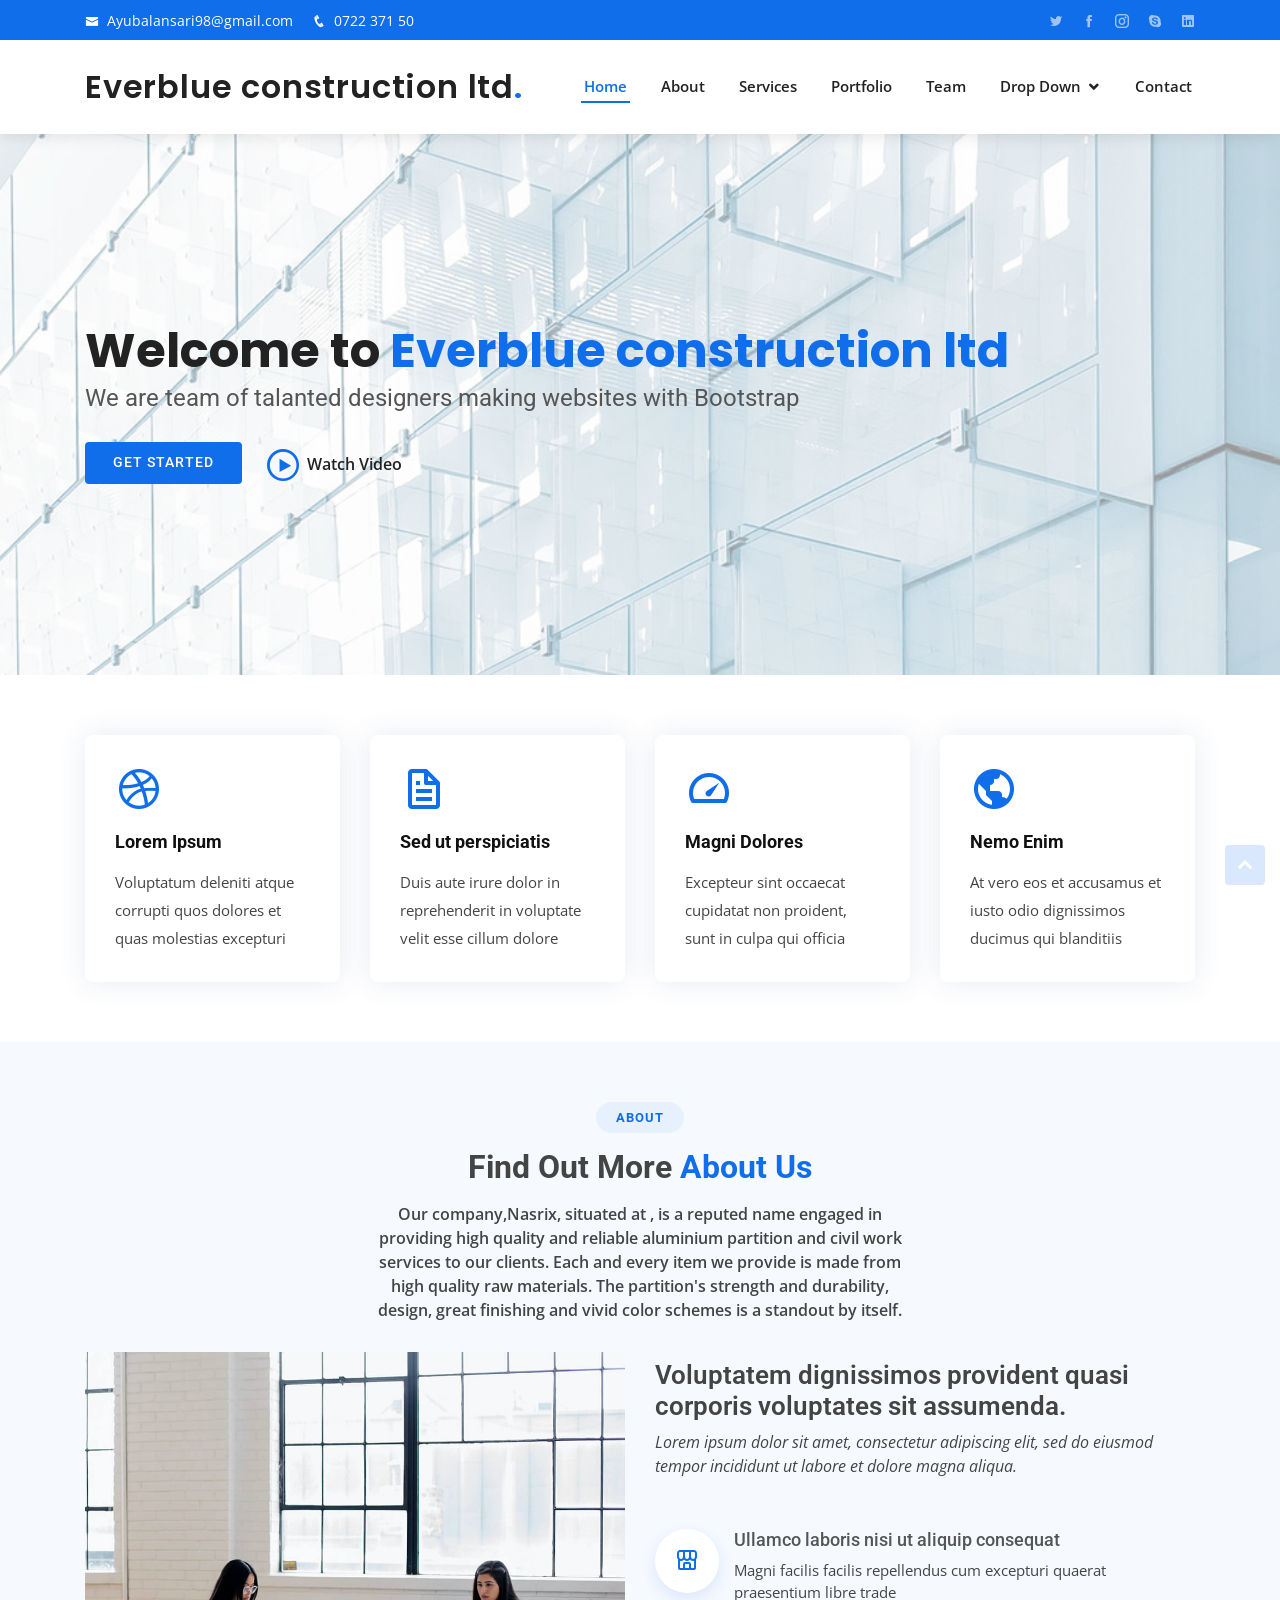
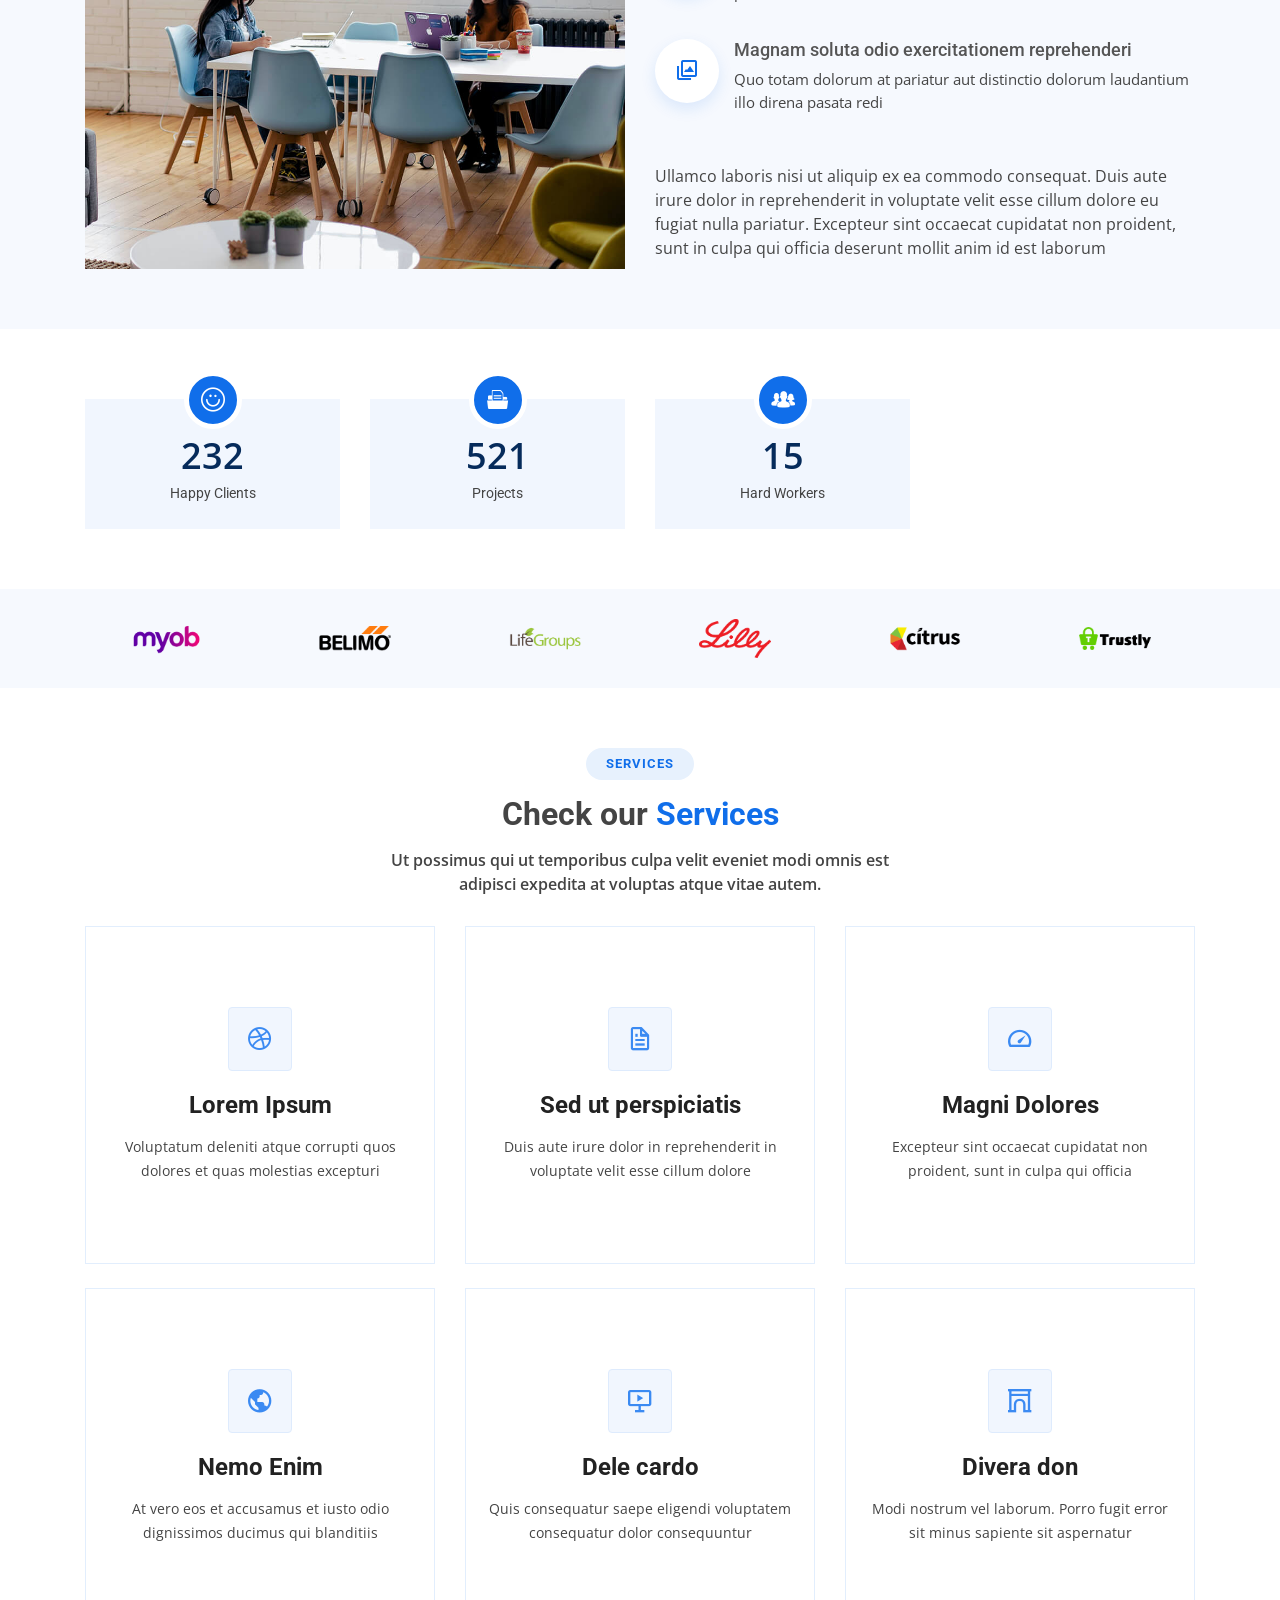
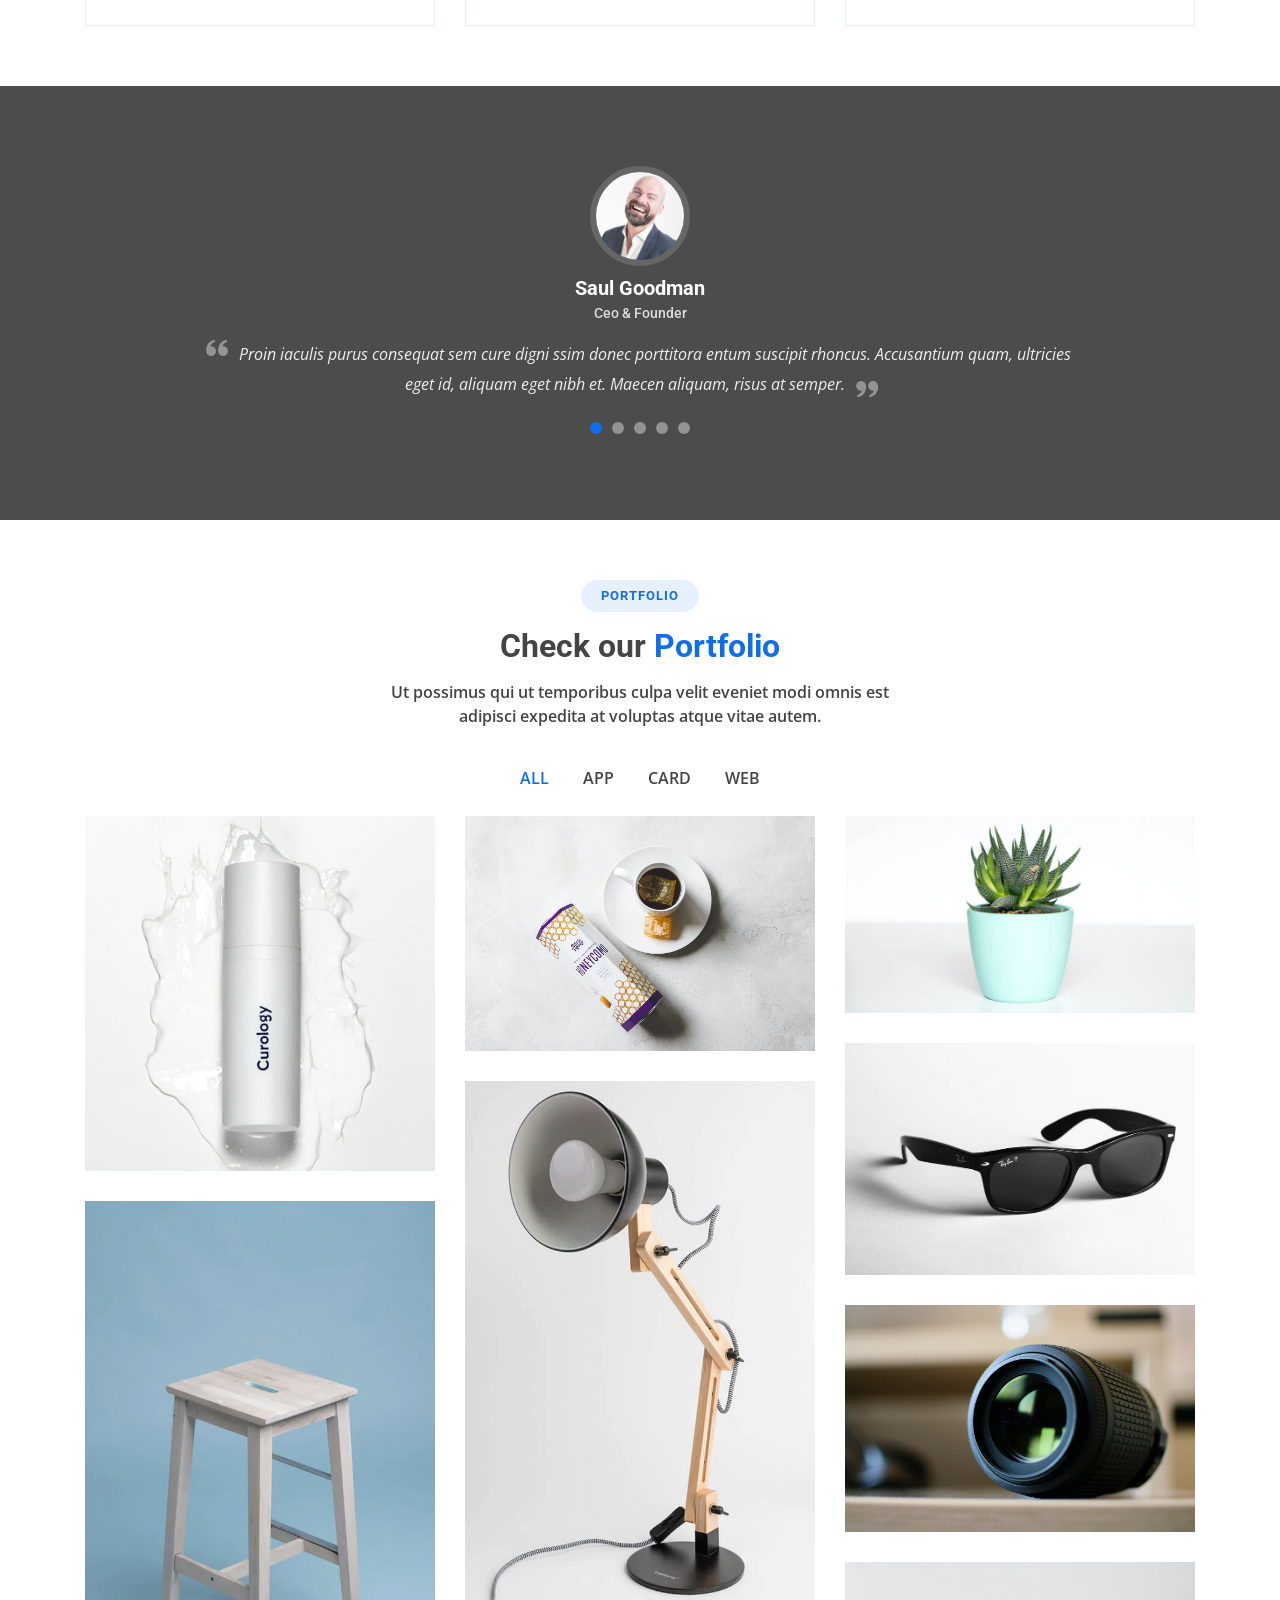
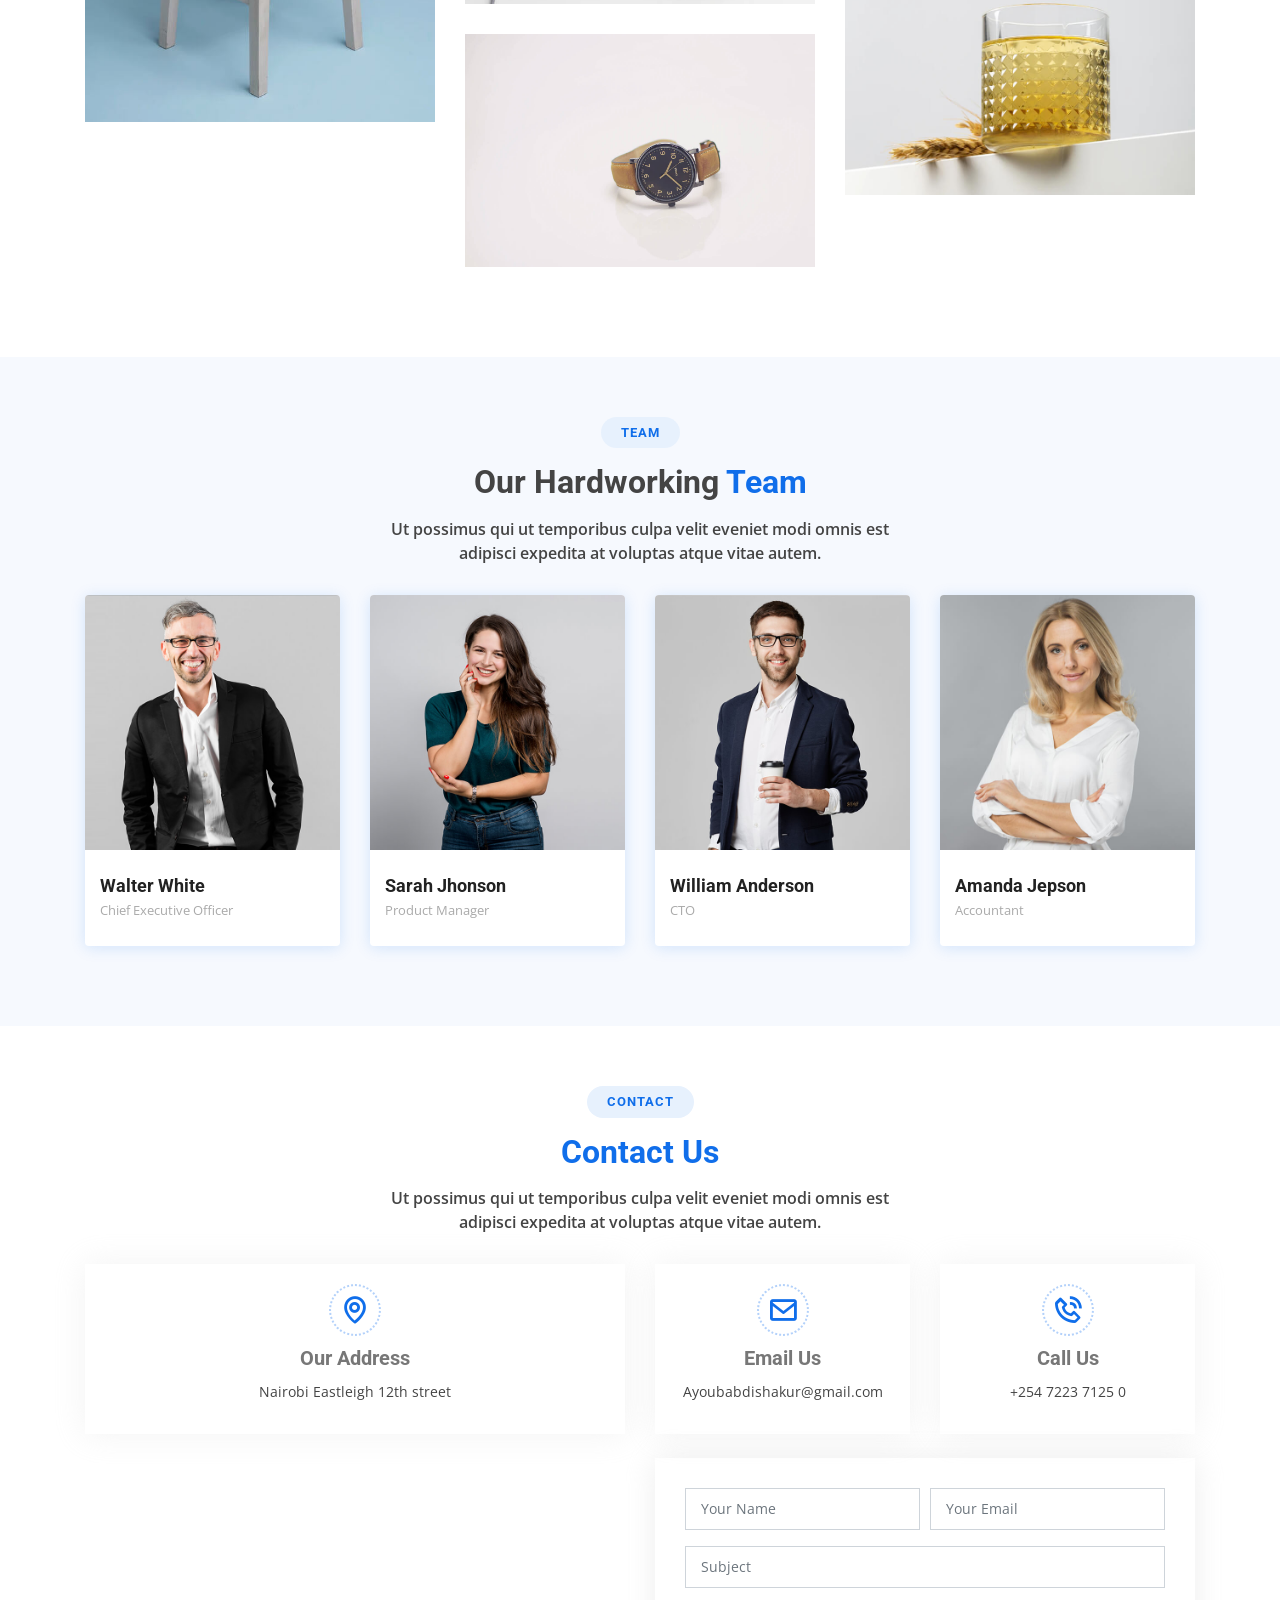
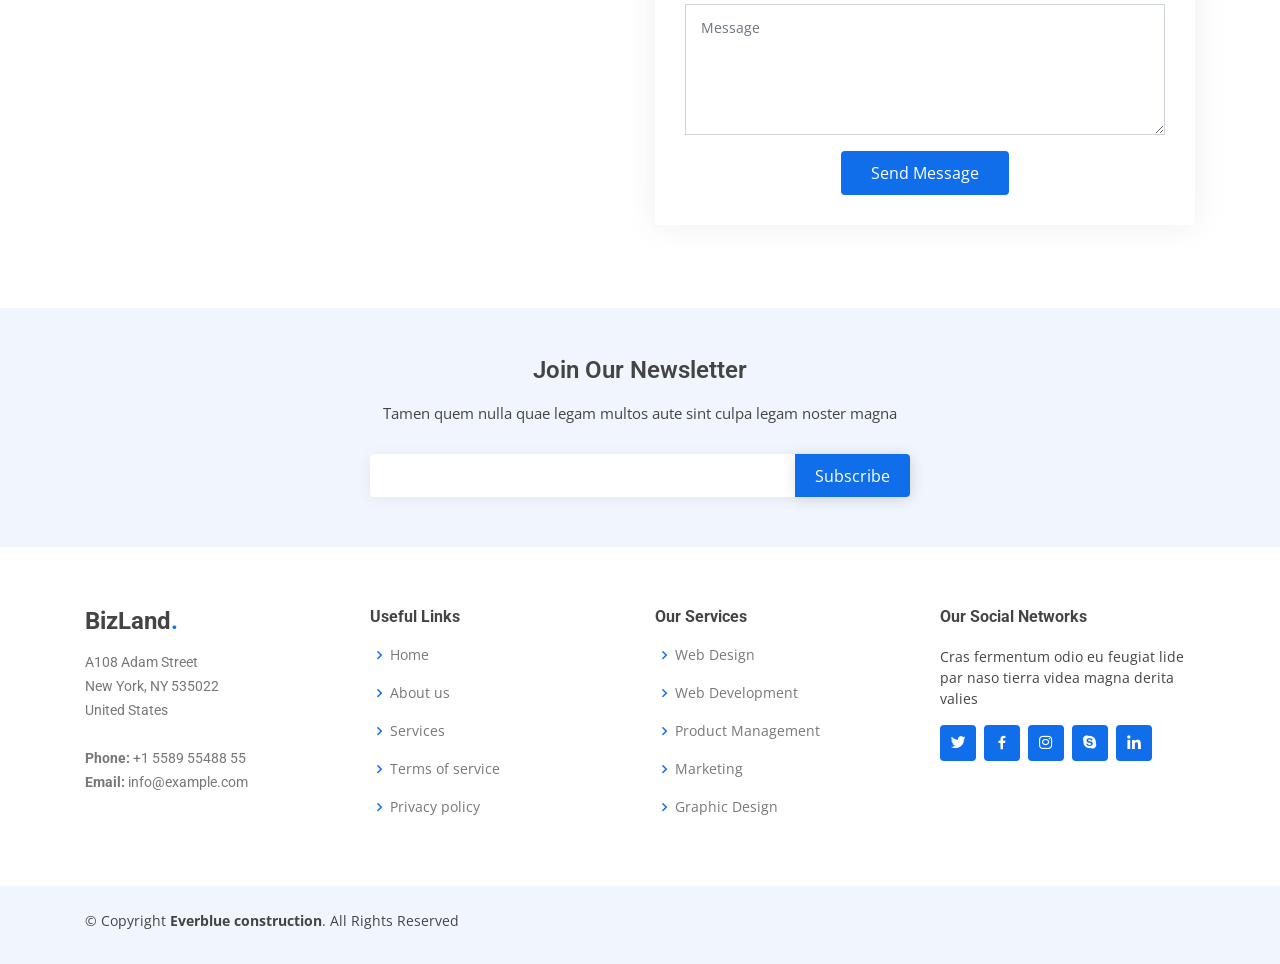
<file: BizLand/index.html>
<!DOCTYPE html>
<html lang="en">

<head>
  <meta charset="utf-8">
  <meta content="width=device-width, initial-scale=1.0" name="viewport">

  <title>Everblue aluminium ltd</title>
  <meta content="" name="description">
  <meta content="" name="keywords">

  <!-- Favicons -->
  <link href="assets/img/favicon.png" rel="icon">
  <link href="assets/img/apple-touch-icon.png" rel="apple-touch-icon">

  <!-- Google Fonts -->
  <link href="https://fonts.googleapis.com/css?family=Open+Sans:300,300i,400,400i,600,600i,700,700i|Roboto:300,300i,400,400i,500,500i,600,600i,700,700i|Poppins:300,300i,400,400i,500,500i,600,600i,700,700i" rel="stylesheet">

  <!-- Vendor CSS Files -->
  <link href="assets/vendor/bootstrap/css/bootstrap.min.css" rel="stylesheet">
  <link href="assets/vendor/icofont/icofont.min.css" rel="stylesheet">
  <link href="assets/vendor/boxicons/css/boxicons.min.css" rel="stylesheet">
  <link href="assets/vendor/owl.carousel/assets/owl.carousel.min.css" rel="stylesheet">
  <link href="assets/vendor/venobox/venobox.css" rel="stylesheet">
  <link href="assets/vendor/aos/aos.css" rel="stylesheet">

  <!-- Template Main CSS File -->
  <link href="assets/css/style.css" rel="stylesheet">

  <!-- =======================================================
  * Template Name: BizLand - v1.1.1
  * Template URL: https://bootstrapmade.com/bizland-bootstrap-business-template/
  * Author: BootstrapMade.com
  * License: https://bootstrapmade.com/license/
  ===========================================onclick=""============= -->
</head>

<body>

  <!-- ======= Top Bar ======= -->
  <div id="topbar" class="d-none d-lg-flex align-items-center fixed-top">
    <div class="container d-flex">
      <div class="contact-info mr-auto">
        <i class="icofont-envelope"></i> <a href="mailto:contact@example.com">Ayubalansari98@gmail.com</a>
        <i class="icofont-phone"></i> 0722 371 50
      </div>
      <div class="social-links">
        <a href="#" class="twitter"><i class="icofont-twitter"></i></a>
        <a href="#" class="facebook"><i class="icofont-facebook"></i></a>
        <a href="#" class="instagram"><i class="icofont-instagram"></i></a>
        <a href="#" class="skype"><i class="icofont-skype"></i></a>
        <a href="#" class="linkedin"><i class="icofont-linkedin"></i></i></a>
      </div>
    </div>
  </div>

  <!-- ======= Header ======= -->
  <header id="header" class="fixed-top">
    <div class="container d-flex align-items-center">

      <h1 class="logo mr-auto"><a href="index.html">Everblue construction ltd<span>.</span></a></h1>
      <!-- Uncomment below if you prefer to use an image logo -->
      <!-- <a href="index.html" class="logo mr-auto"><img src="assets/img/logo.png" alt=""></a>-->

      <nav class="nav-menu d-none d-lg-block">
        <ul>
          <li class="active"><a href="index.html">Home</a></li>
          <li><a href="#about">About</a></li>
          <li><a href="#services">Services</a></li>
          <li><a href="#portfolio">Portfolio</a></li>
          <li><a href="#team">Team</a></li>
          <li class="drop-down"><a href="">Drop Down</a>
            <ul>
              <li><a href="#">Drop Down 1</a></li>
              <li class="drop-down"><a href="#">Deep Drop Down</a>
                <ul>
                  <li><a href="#">Deep Drop Down 1</a></li>
                  <li><a href="#">Deep Drop Down 2</a></li>
                  <li><a href="#">Deep Drop Down 3</a></li>
                  <li><a href="#">Deep Drop Down 4</a></li>
                  <li><a href="#">Deep Drop Down 5</a></li>
                </ul>
              </li>
              <li><a href="#">Drop Down 2</a></li>
              <li><a href="#">Drop Down 3</a></li>
              <li><a href="#">Drop Down 4</a></li>
            </ul>
          </li>
          <li><a href="#contact">Contact</a></li>

        </ul>
      </nav><!-- .nav-menu -->

    </div>
  </header><!-- End Header -->

  <!-- ======= Hero Section ======= -->
  <section id="hero" class="d-flex align-items-center">
    <div class="container" data-aos="zoom-out" data-aos-delay="100">
      <h1>Welcome to <span>Everblue construction ltd</spa>
      </h1>
      <h2>We are team of talanted designers making websites with Bootstrap</h2>
      <div class="d-flex">
        <a href="#about" class="btn-get-started scrollto">Get Started</a>
        <a href="https://www.youtube.com/watch?v=jDDaplaOz7Q" class="venobox btn-watch-video" data-vbtype="video" data-autoplay="true"> Watch Video <i class="icofont-play-alt-2"></i></a>
      </div>
    </div>
  </section><!-- End Hero -->

  <main id="main">

    <!-- ======= Featured Services Section ======= -->
    <section id="featured-services" class="featured-services">
      <div class="container" data-aos="fade-up">

        <div class="row">
          <div class="col-md-6 col-lg-3 d-flex align-items-stretch mb-5 mb-lg-0">
            <div class="icon-box" data-aos="fade-up" data-aos-delay="100">
              <div class="icon"><i class="bx bxl-dribbble"></i></div>
              <h4 class="title"><a href="">Lorem Ipsum</a></h4>
              <p class="description">Voluptatum deleniti atque corrupti quos dolores et quas molestias excepturi</p>
            </div>
          </div>

          <div class="col-md-6 col-lg-3 d-flex align-items-stretch mb-5 mb-lg-0">
            <div class="icon-box" data-aos="fade-up" data-aos-delay="200">
              <div class="icon"><i class="bx bx-file"></i></div>
              <h4 class="title"><a href="">Sed ut perspiciatis</a></h4>
              <p class="description">Duis aute irure dolor in reprehenderit in voluptate velit esse cillum dolore</p>
            </div>
          </div>

          <div class="col-md-6 col-lg-3 d-flex align-items-stretch mb-5 mb-lg-0">
            <div class="icon-box" data-aos="fade-up" data-aos-delay="300">
              <div class="icon"><i class="bx bx-tachometer"></i></div>
              <h4 class="title"><a href="">Magni Dolores</a></h4>
              <p class="description">Excepteur sint occaecat cupidatat non proident, sunt in culpa qui officia</p>
            </div>
          </div>

          <div class="col-md-6 col-lg-3 d-flex align-items-stretch mb-5 mb-lg-0">
            <div class="icon-box" data-aos="fade-up" data-aos-delay="400">
              <div class="icon"><i class="bx bx-world"></i></div>
              <h4 class="title"><a href="">Nemo Enim</a></h4>
              <p class="description">At vero eos et accusamus et iusto odio dignissimos ducimus qui blanditiis</p>
            </div>
          </div>

        </div>

      </div>
    </section><!-- End Featured Services Section -->

    <!-- ======= About Section ======= -->
    <section id="about" class="about section-bg">
      <div class="container" data-aos="fade-up">

        <div class="section-title">
          <h2>About</h2>
          <h3>Find Out More <span>About Us</span></h3>
          <p> Our company,Nasrix, situated at , is a reputed name engaged in providing high quality and reliable aluminium partition and civil work services to our clients. Each and every item we provide is made from high quality raw materials. The partition's strength and durability, design, great finishing and vivid color schemes is a standout by itself.</p>
        </div>

        <div class="row">
          <div class="col-lg-6" data-aos="zoom-out" data-aos-delay="100">
            <img src="assets/img/about.jpg" class="img-fluid" alt="">
          </div>
          <div class="col-lg-6 pt-4 pt-lg-0 content d-flex flex-column justify-content-center" data-aos="fade-up" data-aos-delay="100">
            <h3>Voluptatem dignissimos provident quasi corporis voluptates sit assumenda.</h3>
            <p class="font-italic">
              Lorem ipsum dolor sit amet, consectetur adipiscing elit, sed do eiusmod tempor incididunt ut labore et dolore
              magna aliqua.
            </p>
            <ul>
              <li>
                <i class="bx bx-store-alt"></i>
                <div>
                  <h5>Ullamco laboris nisi ut aliquip consequat</h5>
                  <p>Magni facilis facilis repellendus cum excepturi quaerat praesentium libre trade</p>
                </div>
              </li>
              <li>
                <i class="bx bx-images"></i>
                <div>
                  <h5>Magnam soluta odio exercitationem reprehenderi</h5>
                  <p>Quo totam dolorum at pariatur aut distinctio dolorum laudantium illo direna pasata redi</p>
                </div>
              </li>
            </ul>
            <p>
              Ullamco laboris nisi ut aliquip ex ea commodo consequat. Duis aute irure dolor in reprehenderit in voluptate
              velit esse cillum dolore eu fugiat nulla pariatur. Excepteur sint occaecat cupidatat non proident, sunt in
              culpa qui officia deserunt mollit anim id est laborum
            </p>
          </div>
        </div>

      </div>
    </section><!-- End About Section -->

    <!-- ======= Skills Section ======= 
    <section id="skills" class="skills">
      <div class="container" data-aos="fade-up">

        <div class="row skills-content">

          <div class="col-lg-6">

            <div class="progress">
              <span class="skill">HTML <i class="val">100%</i></span>
              <div class="progress-bar-wrap">
                <div class="progress-bar" role="progressbar" aria-valuenow="100" aria-valuemin="0" aria-valuemax="100"></div>
              </div>
            </div>

            <div class="progress">
              <span class="skill">CSS <i class="val">90%</i></span>
              <div class="progress-bar-wrap">
                <div class="progress-bar" role="progressbar" aria-valuenow="90" aria-valuemin="0" aria-valuemax="100"></div>
              </div>
            </div>

            <div class="progress">
              <span class="skill">JavaScript <i class="val">75%</i></span>
              <div class="progress-bar-wrap">
                <div class="progress-bar" role="progressbar" aria-valuenow="75" aria-valuemin="0" aria-valuemax="100"></div>
              </div>
            </div>

          </div>

          <div class="col-lg-6">

            <div class="progress">
              <span class="skill">PHP <i class="val">80%</i></span>
              <div class="progress-bar-wrap">
                <div class="progress-bar" role="progressbar" aria-valuenow="80" aria-valuemin="0" aria-valuemax="100"></div>
              </div>
            </div>

            <div class="progress">
              <span class="skill">WordPress/CMS <i class="val">90%</i></span>
              <div class="progress-bar-wrap">
                <div class="progress-bar" role="progressbar" aria-valuenow="90" aria-valuemin="0" aria-valuemax="100"></div>
              </div>
            </div>

            <div class="progress">
              <span class="skill">Photoshop <i class="val">55%</i></span>
              <div class="progress-bar-wrap">
                <div class="progress-bar" role="progressbar" aria-valuenow="55" aria-valuemin="0" aria-valuemax="100"></div>
              </div>
            </div>

          </div>

        </div>

      </div>
    </section><!-- End Skills Section -->
    <!-- ======= Counts Section ======= -->
    <section id="counts" class="counts">
      <div class="container" data-aos="fade-up">

        <div class="row">

          <div class="col-lg-3 col-md-6">
            <div class="count-box">
              <i class="icofont-simple-smile"></i>
              <span data-toggle="counter-up">232</span>
              <p>Happy Clients</p>
            </div>
          </div>

          <div class="col-lg-3 col-md-6 mt-5 mt-md-0">
            <div class="count-box">
              <i class="icofont-document-folder"></i>
              <span data-toggle="counter-up">521</span>
              <p>Projects</p>
            </div>
          </div>
<!--
          <div class="col-lg-3 col-md-6 mt-5 mt-lg-0">
            <div class="count-box">
              <i class="icofont-live-support"></i>
              <span data-toggle="counter-up">1,463</span>
              <p>Hours Of Support</p>
            </div>
          </div>-->
          <div class="col-lg-3 col-md-6 mt-5 mt-lg-0">
            <div class="count-box">
              <i class="icofont-users-alt-5"></i>
              <span data-toggle="counter-up">15</span>
              <p>Hard Workers</p>
            </div>
          </div>

        </div>

      </div>
    </section><!-- End Counts Section -->

    <!-- ======= Clients Section ======= -->
    <section id="clients" class="clients section-bg">
      <div class="container" data-aos="zoom-in">

        <div class="row">

          <div class="col-lg-2 col-md-4 col-6 d-flex align-items-center justify-content-center">
            <img src="assets/img/clients/client-1.png" class="img-fluid" alt="">
          </div>

          <div class="col-lg-2 col-md-4 col-6 d-flex align-items-center justify-content-center">
            <img src="assets/img/clients/client-2.png" class="img-fluid" alt="">
          </div>

          <div class="col-lg-2 col-md-4 col-6 d-flex align-items-center justify-content-center">
            <img src="assets/img/clients/client-3.png" class="img-fluid" alt="">
          </div>

          <div class="col-lg-2 col-md-4 col-6 d-flex align-items-center justify-content-center">
            <img src="assets/img/clients/client-4.png" class="img-fluid" alt="">
          </div>

          <div class="col-lg-2 col-md-4 col-6 d-flex align-items-center justify-content-center">
            <img src="assets/img/clients/client-5.png" class="img-fluid" alt="">
          </div>

          <div class="col-lg-2 col-md-4 col-6 d-flex align-items-center justify-content-center">
            <img src="assets/img/clients/client-6.png" class="img-fluid" alt="">
          </div>

        </div>

      </div>
    </section><!-- End Clients Section -->

    <!-- ======= Services Section ======= -->
    <section id="services" class="services">
      <div class="container" data-aos="fade-up">

        <div class="section-title">
          <h2>Services</h2>
          <h3>Check our <span>Services</span></h3>
          <p>Ut possimus qui ut temporibus culpa velit eveniet modi omnis est adipisci expedita at voluptas atque vitae autem.</p>
        </div>

        <div class="row">
          <div class="col-lg-4 col-md-6 d-flex align-items-stretch" data-aos="zoom-in" data-aos-delay="100">
            <div class="icon-box">
              <div class="icon"><i class="bx bxl-dribbble"></i></div>
              <h4><a href="">Lorem Ipsum</a></h4>
              <p>Voluptatum deleniti atque corrupti quos dolores et quas molestias excepturi</p>
            </div>
          </div>

          <div class="col-lg-4 col-md-6 d-flex align-items-stretch mt-4 mt-md-0" data-aos="zoom-in" data-aos-delay="200">
            <div class="icon-box">
              <div class="icon"><i class="bx bx-file"></i></div>
              <h4><a href="">Sed ut perspiciatis</a></h4>
              <p>Duis aute irure dolor in reprehenderit in voluptate velit esse cillum dolore</p>
            </div>
          </div>

          <div class="col-lg-4 col-md-6 d-flex align-items-stretch mt-4 mt-lg-0" data-aos="zoom-in" data-aos-delay="300">
            <div class="icon-box">
              <div class="icon"><i class="bx bx-tachometer"></i></div>
              <h4><a href="">Magni Dolores</a></h4>
              <p>Excepteur sint occaecat cupidatat non proident, sunt in culpa qui officia</p>
            </div>
          </div>

          <div class="col-lg-4 col-md-6 d-flex align-items-stretch mt-4" data-aos="zoom-in" data-aos-delay="100">
            <div class="icon-box">
              <div class="icon"><i class="bx bx-world"></i></div>
              <h4><a href="">Nemo Enim</a></h4>
              <p>At vero eos et accusamus et iusto odio dignissimos ducimus qui blanditiis</p>
            </div>
          </div>

          <div class="col-lg-4 col-md-6 d-flex align-items-stretch mt-4" data-aos="zoom-in" data-aos-delay="200">
            <div class="icon-box">
              <div class="icon"><i class="bx bx-slideshow"></i></div>
              <h4><a href="">Dele cardo</a></h4>
              <p>Quis consequatur saepe eligendi voluptatem consequatur dolor consequuntur</p>
            </div>
          </div>

          <div class="col-lg-4 col-md-6 d-flex align-items-stretch mt-4" data-aos="zoom-in" data-aos-delay="300">
            <div class="icon-box">
              <div class="icon"><i class="bx bx-arch"></i></div>
              <h4><a href="">Divera don</a></h4>
              <p>Modi nostrum vel laborum. Porro fugit error sit minus sapiente sit aspernatur</p>
            </div>
          </div>

        </div>

      </div>
    </section><!-- End Services Section -->

    <!-- ======= Testimonials Section ======= -->
    <section id="testimonials" class="testimonials">
      <div class="container" data-aos="zoom-in">

        <div class="owl-carousel testimonials-carousel">

          <div class="testimonial-item">
            <img src="assets/img/testimonials/testimonials-1.jpg" class="testimonial-img" alt="">
            <h3>Saul Goodman</h3>
            <h4>Ceo &amp; Founder</h4>
            <p>
              <i class="bx bxs-quote-alt-left quote-icon-left"></i>
              Proin iaculis purus consequat sem cure digni ssim donec porttitora entum suscipit rhoncus. Accusantium quam, ultricies eget id, aliquam eget nibh et. Maecen aliquam, risus at semper.
              <i class="bx bxs-quote-alt-right quote-icon-right"></i>
            </p>
          </div>

          <div class="testimonial-item">
            <img src="assets/img/testimonials/testimonials-2.jpg" class="testimonial-img" alt="">
            <h3>Sara Wilsson</h3>
            <h4>Designer</h4>
            <p>
              <i class="bx bxs-quote-alt-left quote-icon-left"></i>
              Export tempor illum tamen malis malis eram quae irure esse labore quem cillum quid cillum eram malis quorum velit fore eram velit sunt aliqua noster fugiat irure amet legam anim culpa.
              <i class="bx bxs-quote-alt-right quote-icon-right"></i>
            </p>
          </div>

          <div class="testimonial-item">
            <img src="assets/img/testimonials/testimonials-3.jpg" class="testimonial-img" alt="">
            <h3>Jena Karlis</h3>
            <h4>Store Owner</h4>
            <p>
              <i class="bx bxs-quote-alt-left quote-icon-left"></i>
              Enim nisi quem export duis labore cillum quae magna enim sint quorum nulla quem veniam duis minim tempor labore quem eram duis noster aute amet eram fore quis sint minim.
              <i class="bx bxs-quote-alt-right quote-icon-right"></i>
            </p>
          </div>

          <div class="testimonial-item">
            <img src="assets/img/testimonials/testimonials-4.jpg" class="testimonial-img" alt="">
            <h3>Matt Brandon</h3>
            <h4>Freelancer</h4>
            <p>
              <i class="bx bxs-quote-alt-left quote-icon-left"></i>
              Fugiat enim eram quae cillum dolore dolor amet nulla culpa multos export minim fugiat minim velit minim dolor enim duis veniam ipsum anim magna sunt elit fore quem dolore labore illum veniam.
              <i class="bx bxs-quote-alt-right quote-icon-right"></i>
            </p>
          </div>

          <div class="testimonial-item">
            <img src="assets/img/testimonials/testimonials-5.jpg" class="testimonial-img" alt="">
            <h3>John Larson</h3>
            <h4>Entrepreneur</h4>
            <p>
              <i class="bx bxs-quote-alt-left quote-icon-left"></i>
              Quis quorum aliqua sint quem legam fore sunt eram irure aliqua veniam tempor noster veniam enim culpa labore duis sunt culpa nulla illum cillum fugiat legam esse veniam culpa fore nisi cillum quid.
              <i class="bx bxs-quote-alt-right quote-icon-right"></i>
            </p>
          </div>

        </div>

      </div>
    </section><!-- End Testimonials Section -->

    <!-- ======= Portfolio Section ======= -->
    <section id="portfolio" class="portfolio">
      <div class="container" data-aos="fade-up">

        <div class="section-title">
          <h2>Portfolio</h2>
          <h3>Check our <span>Portfolio</span></h3>
          <p>Ut possimus qui ut temporibus culpa velit eveniet modi omnis est adipisci expedita at voluptas atque vitae autem.</p>
        </div>

        <div class="row" data-aos="fade-up" data-aos-delay="100">
          <div class="col-lg-12 d-flex justify-content-center">
            <ul id="portfolio-flters">
              <li data-filter="*" class="filter-active">All</li>
              <li data-filter=".filter-app">App</li>
              <li data-filter=".filter-card">Card</li>
              <li data-filter=".filter-web">Web</li>
            </ul>
          </div>
        </div>

        <div class="row portfolio-container" data-aos="fade-up" data-aos-delay="200">

          <div class="col-lg-4 col-md-6 portfolio-item filter-app">
            <img src="assets/img/portfolio/portfolio-1.jpg" class="img-fluid" alt="">
            <div class="portfolio-info">
              <h4>App 1</h4>
              <p>App</p>
              <a href="assets/img/portfolio/portfolio-1.jpg" data-gall="portfolioGallery" class="venobox preview-link" title="App 1"><i class="bx bx-plus"></i></a>
              <a href="portfolio-details.html" class="details-link" title="More Details"><i class="bx bx-link"></i></a>
            </div>
          </div>

          <div class="col-lg-4 col-md-6 portfolio-item filter-web">
            <img src="assets/img/portfolio/portfolio-2.jpg" class="img-fluid" alt="">
            <div class="portfolio-info">
              <h4>Web 3</h4>
              <p>Web</p>
              <a href="assets/img/portfolio/portfolio-2.jpg" data-gall="portfolioGallery" class="venobox preview-link" title="Web 3"><i class="bx bx-plus"></i></a>
              <a href="portfolio-details.html" class="details-link" title="More Details"><i class="bx bx-link"></i></a>
            </div>
          </div>

          <div class="col-lg-4 col-md-6 portfolio-item filter-app">
            <img src="assets/img/portfolio/portfolio-3.jpg" class="img-fluid" alt="">
            <div class="portfolio-info">
              <h4>App 2</h4>
              <p>App</p>
              <a href="assets/img/portfolio/portfolio-3.jpg" data-gall="portfolioGallery" class="venobox preview-link" title="App 2"><i class="bx bx-plus"></i></a>
              <a href="portfolio-details.html" class="details-link" title="More Details"><i class="bx bx-link"></i></a>
            </div>
          </div>

          <div class="col-lg-4 col-md-6 portfolio-item filter-card">
            <img src="assets/img/portfolio/portfolio-4.jpg" class="img-fluid" alt="">
            <div class="portfolio-info">
              <h4>Card 2</h4>
              <p>Card</p>
              <a href="assets/img/portfolio/portfolio-4.jpg" data-gall="portfolioGallery" class="venobox preview-link" title="Card 2"><i class="bx bx-plus"></i></a>
              <a href="portfolio-details.html" class="details-link" title="More Details"><i class="bx bx-link"></i></a>
            </div>
          </div>

          <div class="col-lg-4 col-md-6 portfolio-item filter-web">
            <img src="assets/img/portfolio/portfolio-5.jpg" class="img-fluid" alt="">
            <div class="portfolio-info">
              <h4>Web 2</h4>
              <p>Web</p>
              <a href="assets/img/portfolio/portfolio-5.jpg" data-gall="portfolioGallery" class="venobox preview-link" title="Web 2"><i class="bx bx-plus"></i></a>
              <a href="portfolio-details.html" class="details-link" title="More Details"><i class="bx bx-link"></i></a>
            </div>
          </div>

          <div class="col-lg-4 col-md-6 portfolio-item filter-app">
            <img src="assets/img/portfolio/portfolio-6.jpg" class="img-fluid" alt="">
            <div class="portfolio-info">
              <h4>App 3</h4>
              <p>App</p>
              <a href="assets/img/portfolio/portfolio-6.jpg" data-gall="portfolioGallery" class="venobox preview-link" title="App 3"><i class="bx bx-plus"></i></a>
              <a href="portfolio-details.html" class="details-link" title="More Details"><i class="bx bx-link"></i></a>
            </div>
          </div>

          <div class="col-lg-4 col-md-6 portfolio-item filter-card">
            <img src="assets/img/portfolio/portfolio-7.jpg" class="img-fluid" alt="">
            <div class="portfolio-info">
              <h4>Card 1</h4>
              <p>Card</p>
              <a href="assets/img/portfolio/portfolio-7.jpg" data-gall="portfolioGallery" class="venobox preview-link" title="Card 1"><i class="bx bx-plus"></i></a>
              <a href="portfolio-details.html" class="details-link" title="More Details"><i class="bx bx-link"></i></a>
            </div>
          </div>

          <div class="col-lg-4 col-md-6 portfolio-item filter-card">
            <img src="assets/img/portfolio/portfolio-8.jpg" class="img-fluid" alt="">
            <div class="portfolio-info">
              <h4>Card 3</h4>
              <p>Card</p>
              <a href="assets/img/portfolio/portfolio-8.jpg" data-gall="portfolioGallery" class="venobox preview-link" title="Card 3"><i class="bx bx-plus"></i></a>
              <a href="portfolio-details.html" class="details-link" title="More Details"><i class="bx bx-link"></i></a>
            </div>
          </div>

          <div class="col-lg-4 col-md-6 portfolio-item filter-web">
            <img src="assets/img/portfolio/portfolio-9.jpg" class="img-fluid" alt="">
            <div class="portfolio-info">
              <h4>Web 3</h4>
              <p>Web</p>
              <a href="assets/img/portfolio/portfolio-9.jpg" data-gall="portfolioGallery" class="venobox preview-link" title="Web 3"><i class="bx bx-plus"></i></a>
              <a href="portfolio-details.html" class="details-link" title="More Details"><i class="bx bx-link"></i></a>
            </div>
          </div>

        </div>

      </div>
    </section><!-- End Portfolio Section -->

    <!-- ======= Team Section ======= -->
    <section id="team" class="team section-bg">
      <div class="container" data-aos="fade-up">

        <div class="section-title">
          <h2>Team</h2>
          <h3>Our Hardworking <span>Team</span></h3>
          <p>Ut possimus qui ut temporibus culpa velit eveniet modi omnis est adipisci expedita at voluptas atque vitae autem.</p>
        </div>

        <div class="row">

          <div class="col-lg-3 col-md-6 d-flex align-items-stretch" data-aos="fade-up" data-aos-delay="100">
            <div class="member">
              <div class="member-img">
                <img src="assets/img/team/team-1.jpg" class="img-fluid" alt="">
                <div class="social">
                  <a href=""><i class="icofont-twitter"></i></a>
                  <a href=""><i class="icofont-facebook"></i></a>
                  <a href=""><i class="icofont-instagram"></i></a>
                  <a href=""><i class="icofont-linkedin"></i></a>
                </div>
              </div>
              <div class="member-info">
                <h4>Walter White</h4>
                <span>Chief Executive Officer</span>
              </div>
            </div>
          </div>

          <div class="col-lg-3 col-md-6 d-flex align-items-stretch" data-aos="fade-up" data-aos-delay="200">
            <div class="member">
              <div class="member-img">
                <img src="assets/img/team/team-2.jpg" class="img-fluid" alt="">
                <div class="social">
                  <a href=""><i class="icofont-twitter"></i></a>
                  <a href=""><i class="icofont-facebook"></i></a>
                  <a href=""><i class="icofont-instagram"></i></a>
                  <a href=""><i class="icofont-linkedin"></i></a>
                </div>
              </div>
              <div class="member-info">
                <h4>Sarah Jhonson</h4>
                <span>Product Manager</span>
              </div>
            </div>
          </div>

          <div class="col-lg-3 col-md-6 d-flex align-items-stretch" data-aos="fade-up" data-aos-delay="300">
            <div class="member">
              <div class="member-img">
                <img src="assets/img/team/team-3.jpg" class="img-fluid" alt="">
                <div class="social">
                  <a href=""><i class="icofont-twitter"></i></a>
                  <a href=""><i class="icofont-facebook"></i></a>
                  <a href=""><i class="icofont-instagram"></i></a>
                  <a href=""><i class="icofont-linkedin"></i></a>
                </div>
              </div>
              <div class="member-info">
                <h4>William Anderson</h4>
                <span>CTO</span>
              </div>
            </div>
          </div>

          <div class="col-lg-3 col-md-6 d-flex align-items-stretch" data-aos="fade-up" data-aos-delay="400">
            <div class="member">
              <div class="member-img">
                <img src="assets/img/team/team-4.jpg" class="img-fluid" alt="">
                <div class="social">
                  <a href=""><i class="icofont-twitter"></i></a>
                  <a href=""><i class="icofont-facebook"></i></a>
                  <a href=""><i class="icofont-instagram"></i></a>
                  <a href=""><i class="icofont-linkedin"></i></a>
                </div>
              </div>
              <div class="member-info">
                <h4>Amanda Jepson</h4>
                <span>Accountant</span>
              </div>
            </div>
          </div>

        </div>

      </div>
    </section><!-- End Team Section -->

    <!-- ======= Pricing Section ======= --> 
    <!--
    <section id="pricing" class="pricing">
      <div class="container" data-aos="fade-up">

        <div class="section-title">
          <h2>Pricing</h2>
          <h3>Check our <span>Pricing</span></h3>
          <p>Ut possimus qui ut temporibus culpa velit eveniet modi omnis est adipisci expedita at voluptas atque vitae autem.</p>
        </div>

        <div class="row">

          <div class="col-lg-3 col-md-6" data-aos="fade-up" data-aos-delay="100">
            <div class="box">
              <h3>Free</h3>
              <h4><sup>$</sup>0<span> / month</span></h4>
              <ul>
                <li>Aida dere</li>
                <li>Nec feugiat nisl</li>
                <li>Nulla at volutpat dola</li>
                <li class="na">Pharetra massa</li>
                <li class="na">Massa ultricies mi</li>
              </ul>
              <div class="btn-wrap">
                <a href="#" class="btn-buy">Buy Now</a>
              </div>
            </div>
          </div>

          <div class="col-lg-3 col-md-6 mt-4 mt-md-0" data-aos="fade-up" data-aos-delay="200">
            <div class="box featured">
              <h3>Business</h3>
              <h4><sup>$</sup>19<span> / month</span></h4>
              <ul>
                <li>Aida dere</li>
                <li>Nec feugiat nisl</li>
                <li>Nulla at volutpat dola</li>
                <li>Pharetra massa</li>
                <li class="na">Massa ultricies mi</li>
              </ul>
              <div class="btn-wrap">
                <a href="#" class="btn-buy">Buy Now</a>
              </div>
            </div>
          </div>

          <div class="col-lg-3 col-md-6 mt-4 mt-lg-0" data-aos="fade-up" data-aos-delay="300">
            <div class="box">
              <h3>Developer</h3>
              <h4><sup>$</sup>29<span> / month</span></h4>
              <ul>
                <li>Aida dere</li>
                <li>Nec feugiat nisl</li>
                <li>Nulla at volutpat dola</li>
                <li>Pharetra massa</li>
                <li>Massa ultricies mi</li>
              </ul>
              <div class="btn-wrap">
                <a href="#" class="btn-buy">Buy Now</a>
              </div>
            </div>
          </div>

          <div class="col-lg-3 col-md-6 mt-4 mt-lg-0" data-aos="fade-up" data-aos-delay="400">
            <div class="box">
              <span class="advanced">Advanced</span>
              <h3>Ultimate</h3>
              <h4><sup>$</sup>49<span> / month</span></h4>
              <ul>
                <li>Aida dere</li>
                <li>Nec feugiat nisl</li>
                <li>Nulla at volutpat dola</li>
                <li>Pharetra massa</li>
                <li>Massa ultricies mi</li>
              </ul>
              <div class="btn-wrap">
                <a href="#" class="btn-buy">Buy Now</a>
              </div>
            </div>
          </div>

        </div>

      </div>
    </section> --> <!-- End Pricing Section -->

    <!-- ======= Frequently Asked Questions Section ======= -->
    <!--
    <section id="faq" class="faq section-bg">
      <div class="container" data-aos="fade-up">

        <div class="section-title">
          <h2>F.A.Q</h2>
          <h3>Frequently Asked <span>Questions</span></h3>
          <p>Ut possimus qui ut temporibus culpa velit eveniet modi omnis est adipisci expedita at voluptas atque vitae autem.</p>
        </div>

        <ul class="faq-list" data-aos="fade-up" data-aos-delay="100">

          <li>
            <a data-toggle="collapse" class="" href="#faq1">Non consectetur a erat nam at lectus urna duis? <i class="icofont-simple-up"></i></a>
            <div id="faq1" class="collapse show" data-parent=".faq-list">
              <p>
                Feugiat pretium nibh ipsum consequat. Tempus iaculis urna id volutpat lacus laoreet non curabitur gravida. Venenatis lectus magna fringilla urna porttitor rhoncus dolor purus non.
              </p>
            </div>
          </li>

          <li>
            <a data-toggle="collapse" href="#faq2" class="collapsed">Feugiat scelerisque varius morbi enim nunc faucibus a pellentesque? <i class="icofont-simple-up"></i></a>
            <div id="faq2" class="collapse" data-parent=".faq-list">
              <p>
                Dolor sit amet consectetur adipiscing elit pellentesque habitant morbi. Id interdum velit laoreet id donec ultrices. Fringilla phasellus faucibus scelerisque eleifend donec pretium. Est pellentesque elit ullamcorper dignissim. Mauris ultrices eros in cursus turpis massa tincidunt dui.
              </p>
            </div>
          </li>

          <li>
            <a data-toggle="collapse" href="#faq3" class="collapsed">Dolor sit amet consectetur adipiscing elit pellentesque habitant morbi? <i class="icofont-simple-up"></i></a>
            <div id="faq3" class="collapse" data-parent=".faq-list">
              <p>
                Eleifend mi in nulla posuere sollicitudin aliquam ultrices sagittis orci. Faucibus pulvinar elementum integer enim. Sem nulla pharetra diam sit amet nisl suscipit. Rutrum tellus pellentesque eu tincidunt. Lectus urna duis convallis convallis tellus. Urna molestie at elementum eu facilisis sed odio morbi quis
              </p>
            </div>
          </li>

          <li>
            <a data-toggle="collapse" href="#faq4" class="collapsed">Ac odio tempor orci dapibus. Aliquam eleifend mi in nulla? <i class="icofont-simple-up"></i></a>
            <div id="faq4" class="collapse" data-parent=".faq-list">
              <p>
                Dolor sit amet consectetur adipiscing elit pellentesque habitant morbi. Id interdum velit laoreet id donec ultrices. Fringilla phasellus faucibus scelerisque eleifend donec pretium. Est pellentesque elit ullamcorper dignissim. Mauris ultrices eros in cursus turpis massa tincidunt dui.
              </p>
            </div>
          </li>

          <li>
            <a data-toggle="collapse" href="#faq5" class="collapsed">Tempus quam pellentesque nec nam aliquam sem et tortor consequat? <i class="icofont-simple-up"></i></a>
            <div id="faq5" class="collapse" data-parent=".faq-list">
              <p>
                Molestie a iaculis at erat pellentesque adipiscing commodo. Dignissim suspendisse in est ante in. Nunc vel risus commodo viverra maecenas accumsan. Sit amet nisl suscipit adipiscing bibendum est. Purus gravida quis blandit turpis cursus in
              </p>
            </div>
          </li>

          <li>
            <a data-toggle="collapse" href="#faq6" class="collapsed">Tortor vitae purus faucibus ornare. Varius vel pharetra vel turpis nunc eget lorem dolor? <i class="icofont-simple-up"></i></a>
            <div id="faq6" class="collapse" data-parent=".faq-list">
              <p>
                Laoreet sit amet cursus sit amet dictum sit amet justo. Mauris vitae ultricies leo integer malesuada nunc vel. Tincidunt eget nullam non nisi est sit amet. Turpis nunc eget lorem dolor sed. Ut venenatis tellus in metus vulputate eu scelerisque. Pellentesque diam volutpat commodo sed egestas egestas fringilla phasellus faucibus. Nibh tellus molestie nunc non blandit massa enim nec.
              </p>
            </div>
          </li>

        </ul>

      </div>
    </section>-->
    <!-- End Frequently Asked Questions Section -->

    <!-- ======= Contact Section ======= -->
    <section id="contact" class="contact">
      <div class="container" data-aos="fade-up">

        <div class="section-title">
          <h2>Contact</h2>
          <h3><span>Contact Us</span></h3>
          <p>Ut possimus qui ut temporibus culpa velit eveniet modi omnis est adipisci expedita at voluptas atque vitae autem.</p>
        </div>

        <div class="row" data-aos="fade-up" data-aos-delay="100">
          <div class="col-lg-6">
            <div class="info-box mb-4">
              <i class="bx bx-map"></i>
              <h3>Our Address</h3>
              <p>Nairobi Eastleigh 12th street</p>
            </div>
          </div>

          <div class="col-lg-3 col-md-6">
            <div class="info-box  mb-4">
              <i class="bx bx-envelope"></i>
              <h3>Email Us</h3>
              <p>Ayoubabdishakur@gmail.com</p>
            </div>
          </div>

          <div class="col-lg-3 col-md-6">
            <div class="info-box  mb-4">
              <i class="bx bx-phone-call"></i>
              <h3>Call Us</h3>
              <p>+254 7223 7125 0</p>
            </div>
          </div>

        </div>

        <div class="row" data-aos="fade-up" data-aos-delay="100">

          <div class="col-lg-6 ">
            <iframe class="mb-4 mb-lg-0" src="https://www.google.com/maps/embed?pb=!1m14!1m8!1m3!1d12097.433213460943!2d-74.0062269!3d40.7101282!3m2!1i1024!2i768!4f13.1!3m3!1m2!1s0x0%3A0xb89d1fe6bc499443!2sDowntown+Conference+Center!5e0!3m2!1smk!2sbg!4v1539943755621" frameborder="0" style="border:0; width: 100%; height: 384px;" allowfullscreen></iframe>
          </div>

          <div class="col-lg-6">
            <form action="forms/contact.php" method="post" role="form" class="php-email-form">
              <div class="form-row">
                <div class="col form-group">
                  <input type="text" name="name" class="form-control" id="name" placeholder="Your Name" data-rule="minlen:4" data-msg="Please enter at least 4 chars" />
                  <div class="validate"></div>
                </div>
                <div class="col form-group">
                  <input type="email" class="form-control" name="email" id="email" placeholder="Your Email" data-rule="email" data-msg="Please enter a valid email" />
                  <div class="validate"></div>
                </div>
              </div>
              <div class="form-group">
                <input type="text" class="form-control" name="subject" id="subject" placeholder="Subject" data-rule="minlen:4" data-msg="Please enter at least 8 chars of subject" />
                <div class="validate"></div>
              </div>
              <div class="form-group">
                <textarea class="form-control" name="message" rows="5" data-rule="required" data-msg="Please write something for us" placeholder="Message"></textarea>
                <div class="validate"></div>
              </div>
              <div class="mb-3">
                <div class="loading">Loading</div>
                <div class="error-message"></div>
                <div class="sent-message">Your message has been sent. Thank you!</div>
              </div>
              <div class="text-center"><button type="submit">Send Message</button></div>
            </form>
          </div>

        </div>

      </div>
    </section><!-- End Contact Section -->

  </main><!-- End #main -->

  <!-- ======= Footer ======= -->
  <footer id="footer">

    <div class="footer-newsletter">
      <div class="container">
        <div class="row justify-content-center">
          <div class="col-lg-6">
            <h4>Join Our Newsletter</h4>
            <p>Tamen quem nulla quae legam multos aute sint culpa legam noster magna</p>
            <form action="" method="post">
              <input type="email" name="email"><input type="submit" value="Subscribe">
            </form>
          </div>
        </div>
      </div>
    </div>

    <div class="footer-top">
      <div class="container">
        <div class="row">

          <div class="col-lg-3 col-md-6 footer-contact">
            <h3>BizLand<span>.</span></h3>
            <p>
              A108 Adam Street <br>
              New York, NY 535022<br>
              United States <br><br>
              <strong>Phone:</strong> +1 5589 55488 55<br>
              <strong>Email:</strong> info@example.com<br>
            </p>
          </div>

          <div class="col-lg-3 col-md-6 footer-links">
            <h4>Useful Links</h4>
            <ul>
              <li><i class="bx bx-chevron-right"></i> <a href="#">Home</a></li>
              <li><i class="bx bx-chevron-right"></i> <a href="#">About us</a></li>
              <li><i class="bx bx-chevron-right"></i> <a href="#">Services</a></li>
              <li><i class="bx bx-chevron-right"></i> <a href="#">Terms of service</a></li>
              <li><i class="bx bx-chevron-right"></i> <a href="#">Privacy policy</a></li>
            </ul>
          </div>

          <div class="col-lg-3 col-md-6 footer-links">
            <h4>Our Services</h4>
            <ul>
              <li><i class="bx bx-chevron-right"></i> <a href="#">Web Design</a></li>
              <li><i class="bx bx-chevron-right"></i> <a href="#">Web Development</a></li>
              <li><i class="bx bx-chevron-right"></i> <a href="#">Product Management</a></li>
              <li><i class="bx bx-chevron-right"></i> <a href="#">Marketing</a></li>
              <li><i class="bx bx-chevron-right"></i> <a href="#">Graphic Design</a></li>
            </ul>
          </div>

          <div class="col-lg-3 col-md-6 footer-links">
            <h4>Our Social Networks</h4>
            <p>Cras fermentum odio eu feugiat lide par naso tierra videa magna derita valies</p>
            <div class="social-links mt-3">
              <a href="#" class="twitter"><i class="bx bxl-twitter"></i></a>
              <a href="#" class="facebook"><i class="bx bxl-facebook"></i></a>
              <a href="#" class="instagram"><i class="bx bxl-instagram"></i></a>
              <a href="#" class="google-plus"><i class="bx bxl-skype"></i></a>
              <a href="#" class="linkedin"><i class="bx bxl-linkedin"></i></a>
            </div>
          </div>

        </div>
      </div>
    </div>

    <div class="container py-4">
      <div class="copyright">
        &copy; Copyright <strong><span>Everblue construction</span></strong>. All Rights Reserved
      </div>
      <div class="credits">
        <!-- All the links in the footer should remain intact. -->
        <!-- You can delete the links only if you purchased the pro version. -->
        <!-- Licensing information: https://bootstrapmade.com/license/ -->
        <!-- Purchase the pro version with working PHP/AJAX contact form: https://bootstrapmade.com/bizland-bootstrap-business-template/ -->
        <!--Designed by <a href="https://bootstrapmade.com/">BootstrapMade</a>-->
      </div>
    </div>
  </footer><!-- End Footer -->

  <div id="preloader"></div>
  <a href="#" class="back-to-top"><i class="icofont-simple-up"></i></a>

  <!-- Vendor JS Files -->
  <script src="assets/vendor/jquery/jquery.min.js"></script>
  <script src="assets/vendor/bootstrap/js/bootstrap.bundle.min.js"></script>
  <script src="assets/vendor/jquery.easing/jquery.easing.min.js"></script>
  <script src="assets/vendor/php-email-form/validate.js"></script>
  <script src="assets/vendor/waypoints/jquery.waypoints.min.js"></script>
  <script src="assets/vendor/counterup/counterup.min.js"></script>
  <script src="assets/vendor/owl.carousel/owl.carousel.min.js"></script>
  <script src="assets/vendor/isotope-layout/isotope.pkgd.min.js"></script>
  <script src="assets/vendor/venobox/venobox.min.js"></script>
  <script src="assets/vendor/aos/aos.js"></script>

  <!-- Template Main JS File -->
  <script src="assets/js/main.js"></script>

</body>

</html>
</file>
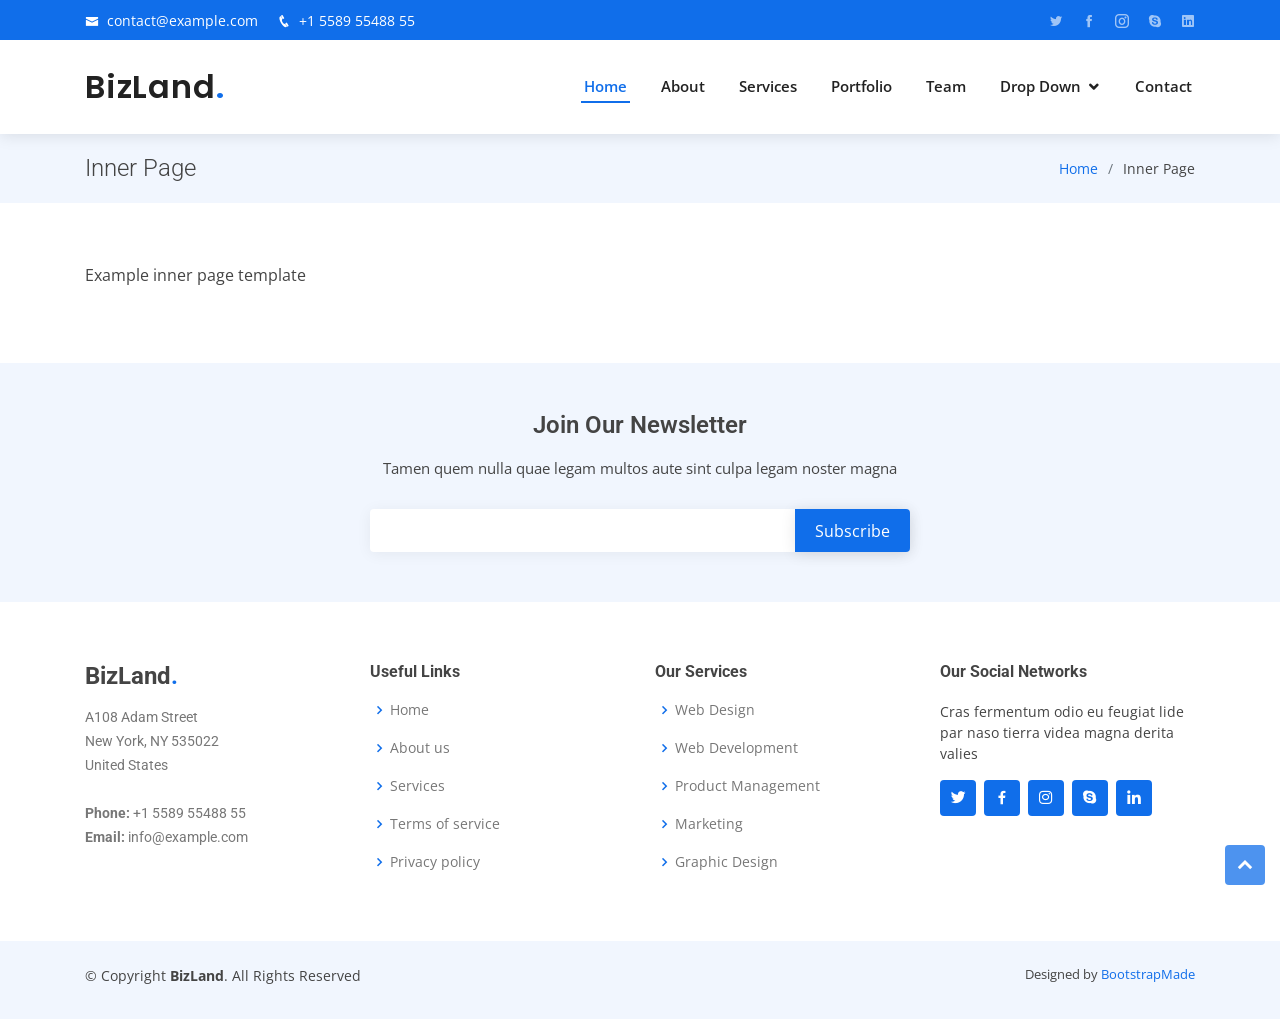
<file: BizLand/inner-page.html>
<!DOCTYPE html>
<html lang="en">

<head>
  <meta charset="utf-8">
  <meta content="width=device-width, initial-scale=1.0" name="viewport">

  <title>Inner Page - BizLand Bootstrap Template</title>
  <meta content="" name="description">
  <meta content="" name="keywords">

  <!-- Favicons -->
  <link href="assets/img/favicon.png" rel="icon">
  <link href="assets/img/apple-touch-icon.png" rel="apple-touch-icon">

  <!-- Google Fonts -->
  <link href="https://fonts.googleapis.com/css?family=Open+Sans:300,300i,400,400i,600,600i,700,700i|Roboto:300,300i,400,400i,500,500i,600,600i,700,700i|Poppins:300,300i,400,400i,500,500i,600,600i,700,700i" rel="stylesheet">

  <!-- Vendor CSS Files -->
  <link href="assets/vendor/bootstrap/css/bootstrap.min.css" rel="stylesheet">
  <link href="assets/vendor/icofont/icofont.min.css" rel="stylesheet">
  <link href="assets/vendor/boxicons/css/boxicons.min.css" rel="stylesheet">
  <link href="assets/vendor/owl.carousel/assets/owl.carousel.min.css" rel="stylesheet">
  <link href="assets/vendor/venobox/venobox.css" rel="stylesheet">
  <link href="assets/vendor/aos/aos.css" rel="stylesheet">

  <!-- Template Main CSS File -->
  <link href="assets/css/style.css" rel="stylesheet">

  <!-- =======================================================
  * Template Name: BizLand - v1.1.1
  * Template URL: https://bootstrapmade.com/bizland-bootstrap-business-template/
  * Author: BootstrapMade.com
  * License: https://bootstrapmade.com/license/
  ======================================================== -->
</head>

<body>

  <!-- ======= Top Bar ======= -->
  <div id="topbar" class="d-none d-lg-flex align-items-center fixed-top">
    <div class="container d-flex">
      <div class="contact-info mr-auto">
        <i class="icofont-envelope"></i> <a href="mailto:contact@example.com">contact@example.com</a>
        <i class="icofont-phone"></i> +1 5589 55488 55
      </div>
      <div class="social-links">
        <a href="#" class="twitter"><i class="icofont-twitter"></i></a>
        <a href="#" class="facebook"><i class="icofont-facebook"></i></a>
        <a href="#" class="instagram"><i class="icofont-instagram"></i></a>
        <a href="#" class="skype"><i class="icofont-skype"></i></a>
        <a href="#" class="linkedin"><i class="icofont-linkedin"></i></i></a>
      </div>
    </div>
  </div>

  <!-- ======= Header ======= -->
  <header id="header" class="fixed-top">
    <div class="container d-flex align-items-center">

      <h1 class="logo mr-auto"><a href="index.html">BizLand<span>.</span></a></h1>
      <!-- Uncomment below if you prefer to use an image logo -->
      <!-- <a href="index.html" class="logo mr-auto"><img src="assets/img/logo.png" alt=""></a>-->

      <nav class="nav-menu d-none d-lg-block">
        <ul>
          <li class="active"><a href="index.html">Home</a></li>
          <li><a href="#about">About</a></li>
          <li><a href="#services">Services</a></li>
          <li><a href="#portfolio">Portfolio</a></li>
          <li><a href="#team">Team</a></li>
          <li class="drop-down"><a href="">Drop Down</a>
            <ul>
              <li><a href="#">Drop Down 1</a></li>
              <li class="drop-down"><a href="#">Deep Drop Down</a>
                <ul>
                  <li><a href="#">Deep Drop Down 1</a></li>
                  <li><a href="#">Deep Drop Down 2</a></li>
                  <li><a href="#">Deep Drop Down 3</a></li>
                  <li><a href="#">Deep Drop Down 4</a></li>
                  <li><a href="#">Deep Drop Down 5</a></li>
                </ul>
              </li>
              <li><a href="#">Drop Down 2</a></li>
              <li><a href="#">Drop Down 3</a></li>
              <li><a href="#">Drop Down 4</a></li>
            </ul>
          </li>
          <li><a href="#contact">Contact</a></li>

        </ul>
      </nav><!-- .nav-menu -->

    </div>
  </header><!-- End Header -->

  <main id="main" data-aos="fade-up">

    <!-- ======= Breadcrumbs ======= -->
    <section class="breadcrumbs">
      <div class="container">

        <div class="d-flex justify-content-between align-items-center">
          <h2>Inner Page</h2>
          <ol>
            <li><a href="index.html">Home</a></li>
            <li>Inner Page</li>
          </ol>
        </div>

      </div>
    </section><!-- End Breadcrumbs -->

    <section class="inner-page">
      <div class="container">
        <p>
          Example inner page template
        </p>
      </div>
    </section>

  </main><!-- End #main -->

  <!-- ======= Footer ======= -->
  <footer id="footer">

    <div class="footer-newsletter">
      <div class="container">
        <div class="row justify-content-center">
          <div class="col-lg-6">
            <h4>Join Our Newsletter</h4>
            <p>Tamen quem nulla quae legam multos aute sint culpa legam noster magna</p>
            <form action="" method="post">
              <input type="email" name="email"><input type="submit" value="Subscribe">
            </form>
          </div>
        </div>
      </div>
    </div>

    <div class="footer-top">
      <div class="container">
        <div class="row">

          <div class="col-lg-3 col-md-6 footer-contact">
            <h3>BizLand<span>.</span></h3>
            <p>
              A108 Adam Street <br>
              New York, NY 535022<br>
              United States <br><br>
              <strong>Phone:</strong> +1 5589 55488 55<br>
              <strong>Email:</strong> info@example.com<br>
            </p>
          </div>

          <div class="col-lg-3 col-md-6 footer-links">
            <h4>Useful Links</h4>
            <ul>
              <li><i class="bx bx-chevron-right"></i> <a href="#">Home</a></li>
              <li><i class="bx bx-chevron-right"></i> <a href="#">About us</a></li>
              <li><i class="bx bx-chevron-right"></i> <a href="#">Services</a></li>
              <li><i class="bx bx-chevron-right"></i> <a href="#">Terms of service</a></li>
              <li><i class="bx bx-chevron-right"></i> <a href="#">Privacy policy</a></li>
            </ul>
          </div>

          <div class="col-lg-3 col-md-6 footer-links">
            <h4>Our Services</h4>
            <ul>
              <li><i class="bx bx-chevron-right"></i> <a href="#">Web Design</a></li>
              <li><i class="bx bx-chevron-right"></i> <a href="#">Web Development</a></li>
              <li><i class="bx bx-chevron-right"></i> <a href="#">Product Management</a></li>
              <li><i class="bx bx-chevron-right"></i> <a href="#">Marketing</a></li>
              <li><i class="bx bx-chevron-right"></i> <a href="#">Graphic Design</a></li>
            </ul>
          </div>

          <div class="col-lg-3 col-md-6 footer-links">
            <h4>Our Social Networks</h4>
            <p>Cras fermentum odio eu feugiat lide par naso tierra videa magna derita valies</p>
            <div class="social-links mt-3">
              <a href="#" class="twitter"><i class="bx bxl-twitter"></i></a>
              <a href="#" class="facebook"><i class="bx bxl-facebook"></i></a>
              <a href="#" class="instagram"><i class="bx bxl-instagram"></i></a>
              <a href="#" class="google-plus"><i class="bx bxl-skype"></i></a>
              <a href="#" class="linkedin"><i class="bx bxl-linkedin"></i></a>
            </div>
          </div>

        </div>
      </div>
    </div>

    <div class="container py-4">
      <div class="copyright">
        &copy; Copyright <strong><span>BizLand</span></strong>. All Rights Reserved
      </div>
      <div class="credits">
        <!-- All the links in the footer should remain intact. -->
        <!-- You can delete the links only if you purchased the pro version. -->
        <!-- Licensing information: https://bootstrapmade.com/license/ -->
        <!-- Purchase the pro version with working PHP/AJAX contact form: https://bootstrapmade.com/bizland-bootstrap-business-template/ -->
        Designed by <a href="https://bootstrapmade.com/">BootstrapMade</a>
      </div>
    </div>
  </footer><!-- End Footer -->

  <div id="preloader"></div>
  <a href="#" class="back-to-top"><i class="icofont-simple-up"></i></a>

  <!-- Vendor JS Files -->
  <script src="assets/vendor/jquery/jquery.min.js"></script>
  <script src="assets/vendor/bootstrap/js/bootstrap.bundle.min.js"></script>
  <script src="assets/vendor/jquery.easing/jquery.easing.min.js"></script>
  <script src="assets/vendor/php-email-form/validate.js"></script>
  <script src="assets/vendor/waypoints/jquery.waypoints.min.js"></script>
  <script src="assets/vendor/counterup/counterup.min.js"></script>
  <script src="assets/vendor/owl.carousel/owl.carousel.min.js"></script>
  <script src="assets/vendor/isotope-layout/isotope.pkgd.min.js"></script>
  <script src="assets/vendor/venobox/venobox.min.js"></script>
  <script src="assets/vendor/aos/aos.js"></script>

  <!-- Template Main JS File -->
  <script src="assets/js/main.js"></script>

</body>

</html>
</file>
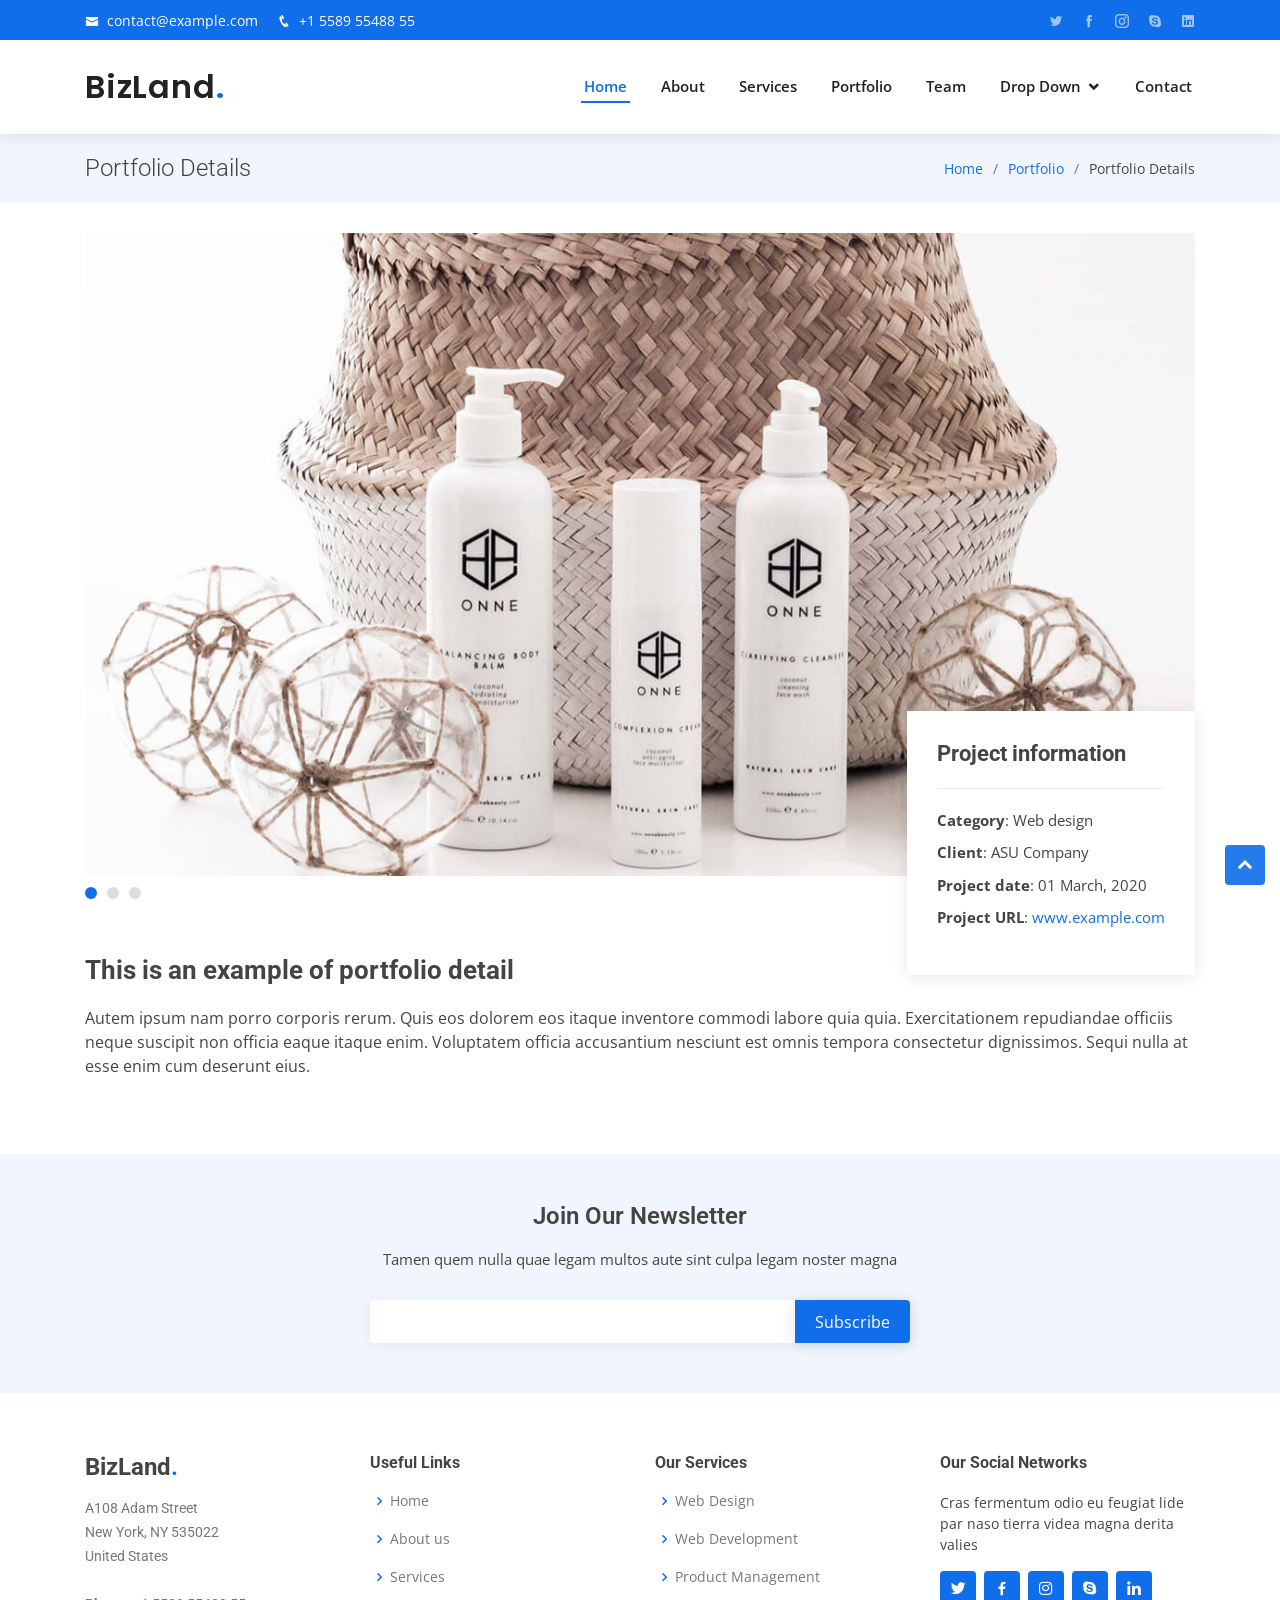
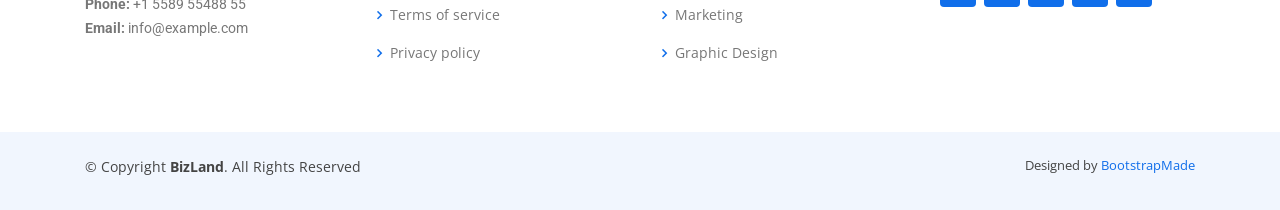
<file: BizLand/portfolio-details.html>
<!DOCTYPE html>
<html lang="en">

<head>
  <meta charset="utf-8">
  <meta content="width=device-width, initial-scale=1.0" name="viewport">

  <title>Portfolio Details - BizLand Bootstrap Template</title>
  <meta content="" name="description">
  <meta content="" name="keywords">

  <!-- Favicons -->
  <link href="assets/img/favicon.png" rel="icon">
  <link href="assets/img/apple-touch-icon.png" rel="apple-touch-icon">

  <!-- Google Fonts -->
  <link href="https://fonts.googleapis.com/css?family=Open+Sans:300,300i,400,400i,600,600i,700,700i|Roboto:300,300i,400,400i,500,500i,600,600i,700,700i|Poppins:300,300i,400,400i,500,500i,600,600i,700,700i" rel="stylesheet">

  <!-- Vendor CSS Files -->
  <link href="assets/vendor/bootstrap/css/bootstrap.min.css" rel="stylesheet">
  <link href="assets/vendor/icofont/icofont.min.css" rel="stylesheet">
  <link href="assets/vendor/boxicons/css/boxicons.min.css" rel="stylesheet">
  <link href="assets/vendor/owl.carousel/assets/owl.carousel.min.css" rel="stylesheet">
  <link href="assets/vendor/venobox/venobox.css" rel="stylesheet">
  <link href="assets/vendor/aos/aos.css" rel="stylesheet">

  <!-- Template Main CSS File -->
  <link href="assets/css/style.css" rel="stylesheet">

  <!-- =======================================================
  * Template Name: BizLand - v1.1.1
  * Template URL: https://bootstrapmade.com/bizland-bootstrap-business-template/
  * Author: BootstrapMade.com
  * License: https://bootstrapmade.com/license/
  ======================================================== -->
</head>

<body>

  <!-- ======= Top Bar ======= -->
  <div id="topbar" class="d-none d-lg-flex align-items-center fixed-top">
    <div class="container d-flex">
      <div class="contact-info mr-auto">
        <i class="icofont-envelope"></i> <a href="mailto:contact@example.com">contact@example.com</a>
        <i class="icofont-phone"></i> +1 5589 55488 55
      </div>
      <div class="social-links">
        <a href="#" class="twitter"><i class="icofont-twitter"></i></a>
        <a href="#" class="facebook"><i class="icofont-facebook"></i></a>
        <a href="#" class="instagram"><i class="icofont-instagram"></i></a>
        <a href="#" class="skype"><i class="icofont-skype"></i></a>
        <a href="#" class="linkedin"><i class="icofont-linkedin"></i></i></a>
      </div>
    </div>
  </div>

  <!-- ======= Header ======= -->
  <header id="header" class="fixed-top">
    <div class="container d-flex align-items-center">

      <h1 class="logo mr-auto"><a href="index.html">BizLand<span>.</span></a></h1>
      <!-- Uncomment below if you prefer to use an image logo -->
      <!-- <a href="index.html" class="logo mr-auto"><img src="assets/img/logo.png" alt=""></a>-->

      <nav class="nav-menu d-none d-lg-block">
        <ul>
          <li class="active"><a href="index.html">Home</a></li>
          <li><a href="#about">About</a></li>
          <li><a href="#services">Services</a></li>
          <li><a href="#portfolio">Portfolio</a></li>
          <li><a href="#team">Team</a></li>
          <li class="drop-down"><a href="">Drop Down</a>
            <ul>
              <li><a href="#">Drop Down 1</a></li>
              <li class="drop-down"><a href="#">Deep Drop Down</a>
                <ul>
                  <li><a href="#">Deep Drop Down 1</a></li>
                  <li><a href="#">Deep Drop Down 2</a></li>
                  <li><a href="#">Deep Drop Down 3</a></li>
                  <li><a href="#">Deep Drop Down 4</a></li>
                  <li><a href="#">Deep Drop Down 5</a></li>
                </ul>
              </li>
              <li><a href="#">Drop Down 2</a></li>
              <li><a href="#">Drop Down 3</a></li>
              <li><a href="#">Drop Down 4</a></li>
            </ul>
          </li>
          <li><a href="#contact">Contact</a></li>

        </ul>
      </nav><!-- .nav-menu -->

    </div>
  </header><!-- End Header -->

  <main id="main" data-aos="fade-up">

    <!-- ======= Breadcrumbs Section ======= -->
    <section class="breadcrumbs">
      <div class="container">

        <div class="d-flex justify-content-between align-items-center">
          <h2>Portfolio Details</h2>
          <ol>
            <li><a href="index.html">Home</a></li>
            <li><a href="portfolio.html">Portfolio</a></li>
            <li>Portfolio Details</li>
          </ol>
        </div>

      </div>
    </section><!-- Breadcrumbs Section -->

    <!-- ======= Portfolio Details Section ======= -->
    <section class="portfolio-details">
      <div class="container">

        <div class="portfolio-details-container">

          <div class="owl-carousel portfolio-details-carousel">
            <img src="assets/img/portfolio/portfolio-details-1.jpg" class="img-fluid" alt="">
            <img src="assets/img/portfolio/portfolio-details-2.jpg" class="img-fluid" alt="">
            <img src="assets/img/portfolio/portfolio-details-3.jpg" class="img-fluid" alt="">
          </div>

          <div class="portfolio-info">
            <h3>Project information</h3>
            <ul>
              <li><strong>Category</strong>: Web design</li>
              <li><strong>Client</strong>: ASU Company</li>
              <li><strong>Project date</strong>: 01 March, 2020</li>
              <li><strong>Project URL</strong>: <a href="#">www.example.com</a></li>
            </ul>
          </div>

        </div>

        <div class="portfolio-description">
          <h2>This is an example of portfolio detail</h2>
          <p>
            Autem ipsum nam porro corporis rerum. Quis eos dolorem eos itaque inventore commodi labore quia quia. Exercitationem repudiandae officiis neque suscipit non officia eaque itaque enim. Voluptatem officia accusantium nesciunt est omnis tempora consectetur dignissimos. Sequi nulla at esse enim cum deserunt eius.
          </p>
        </div>
      </div>
    </section><!-- End Portfolio Details Section -->

  </main><!-- End #main -->

  <!-- ======= Footer ======= -->
  <footer id="footer">

    <div class="footer-newsletter">
      <div class="container">
        <div class="row justify-content-center">
          <div class="col-lg-6">
            <h4>Join Our Newsletter</h4>
            <p>Tamen quem nulla quae legam multos aute sint culpa legam noster magna</p>
            <form action="" method="post">
              <input type="email" name="email"><input type="submit" value="Subscribe">
            </form>
          </div>
        </div>
      </div>
    </div>

    <div class="footer-top">
      <div class="container">
        <div class="row">

          <div class="col-lg-3 col-md-6 footer-contact">
            <h3>BizLand<span>.</span></h3>
            <p>
              A108 Adam Street <br>
              New York, NY 535022<br>
              United States <br><br>
              <strong>Phone:</strong> +1 5589 55488 55<br>
              <strong>Email:</strong> info@example.com<br>
            </p>
          </div>

          <div class="col-lg-3 col-md-6 footer-links">
            <h4>Useful Links</h4>
            <ul>
              <li><i class="bx bx-chevron-right"></i> <a href="#">Home</a></li>
              <li><i class="bx bx-chevron-right"></i> <a href="#">About us</a></li>
              <li><i class="bx bx-chevron-right"></i> <a href="#">Services</a></li>
              <li><i class="bx bx-chevron-right"></i> <a href="#">Terms of service</a></li>
              <li><i class="bx bx-chevron-right"></i> <a href="#">Privacy policy</a></li>
            </ul>
          </div>

          <div class="col-lg-3 col-md-6 footer-links">
            <h4>Our Services</h4>
            <ul>
              <li><i class="bx bx-chevron-right"></i> <a href="#">Web Design</a></li>
              <li><i class="bx bx-chevron-right"></i> <a href="#">Web Development</a></li>
              <li><i class="bx bx-chevron-right"></i> <a href="#">Product Management</a></li>
              <li><i class="bx bx-chevron-right"></i> <a href="#">Marketing</a></li>
              <li><i class="bx bx-chevron-right"></i> <a href="#">Graphic Design</a></li>
            </ul>
          </div>

          <div class="col-lg-3 col-md-6 footer-links">
            <h4>Our Social Networks</h4>
            <p>Cras fermentum odio eu feugiat lide par naso tierra videa magna derita valies</p>
            <div class="social-links mt-3">
              <a href="#" class="twitter"><i class="bx bxl-twitter"></i></a>
              <a href="#" class="facebook"><i class="bx bxl-facebook"></i></a>
              <a href="#" class="instagram"><i class="bx bxl-instagram"></i></a>
              <a href="#" class="google-plus"><i class="bx bxl-skype"></i></a>
              <a href="#" class="linkedin"><i class="bx bxl-linkedin"></i></a>
            </div>
          </div>

        </div>
      </div>
    </div>

    <div class="container py-4">
      <div class="copyright">
        &copy; Copyright <strong><span>BizLand</span></strong>. All Rights Reserved
      </div>
      <div class="credits">
        <!-- All the links in the footer should remain intact. -->
        <!-- You can delete the links only if you purchased the pro version. -->
        <!-- Licensing information: https://bootstrapmade.com/license/ -->
        <!-- Purchase the pro version with working PHP/AJAX contact form: https://bootstrapmade.com/bizland-bootstrap-business-template/ -->
        Designed by <a href="https://bootstrapmade.com/">BootstrapMade</a>
      </div>
    </div>
  </footer><!-- End Footer -->

  <div id="preloader"></div>
  <a href="#" class="back-to-top"><i class="icofont-simple-up"></i></a>

  <!-- Vendor JS Files -->
  <script src="assets/vendor/jquery/jquery.min.js"></script>
  <script src="assets/vendor/bootstrap/js/bootstrap.bundle.min.js"></script>
  <script src="assets/vendor/jquery.easing/jquery.easing.min.js"></script>
  <script src="assets/vendor/php-email-form/validate.js"></script>
  <script src="assets/vendor/waypoints/jquery.waypoints.min.js"></script>
  <script src="assets/vendor/counterup/counterup.min.js"></script>
  <script src="assets/vendor/owl.carousel/owl.carousel.min.js"></script>
  <script src="assets/vendor/isotope-layout/isotope.pkgd.min.js"></script>
  <script src="assets/vendor/venobox/venobox.min.js"></script>
  <script src="assets/vendor/aos/aos.js"></script>

  <!-- Template Main JS File -->
  <script src="assets/js/main.js"></script>

</body>

</html>
</file>
<file: BizLand/assets/vendor/venobox/venobox.css>
/* ------ venobox.css --------*/
.vbox-overlay *, .vbox-overlay *:before, .vbox-overlay *:after{
    -webkit-backface-visibility: hidden;
    -webkit-box-sizing:border-box;
    -moz-box-sizing:border-box;
    box-sizing:border-box;
}
.vbox-overlay * { 
    -webkit-backface-visibility: visible;
    backface-visibility: visible;
}
.vbox-overlay{
    display: -webkit-flex;
    display: flex;
    -webkit-flex-direction: column;
    flex-direction: column;
    -webkit-justify-content: center;
    justify-content: center;
    -webkit-align-items: center;
    align-items: center;
    position: fixed;
    left: 0;
    top: 0;
    bottom: 0;
    right: 0;
    z-index: 999999;
}

/* ----- navigation ----- */
.vbox-title{
    width: 100%;
    height: 40px;
    float: left;
    text-align: center;
    line-height: 28px;
    font-size: 12px;
    padding: 6px 50px;
    overflow: hidden;
    position: fixed;
    display: none;
    left: 0;
    z-index: 89;
}
.vbox-close{
    cursor: pointer;
    position: fixed;
    top: -1px;
    right: 0;
    width: 50px;
    height: 40px;
    padding: 6px;
    display: block;
    background-position:10px center;
    overflow: hidden;
    font-size: 24px;
    line-height: 1;
    text-align: center;
    z-index: 99;
}
.vbox-left{
    cursor: pointer;
    position: fixed;
    left: 0;
    height: 40px;
    overflow: hidden;
    line-height: 28px;
    font-size: 12px;
    z-index: 99;
    display: flex;
    align-items:center;
}
.vbox-num{
    display: inline-block;
    margin: 6px 0 6px 15px;
}
/* ----- Social share ----- */
.vbox-share{
    line-height: 28px;
    font-size: 12px;
    overflow: hidden;
    position: fixed;
    left: 0;
    z-index: 98;
    display: flex;
    align-items:center;
    justify-content: center;
    width: 100%;
    text-align: center;
}
.vbox-share svg{
    max-height: 28px;
    width: 28px;
    z-index: 10;
    margin-left: 12px;
    margin-top: 6px;
    margin-bottom: 6px;
    vertical-align: middle;
}


/* ----- navigation ARROWS ----- */
.vbox-next, .vbox-prev{
    position: fixed;
    top: 50%;
    margin-top: -15px;
    overflow: hidden;
    cursor: pointer;
    display: block;
    width: 45px;
    height: 45px;
    z-index: 99;
}
.vbox-next span, .vbox-prev span{
    position: relative;
    width: 20px;
    height: 20px;
    border: 2px solid transparent;
    border-top-color: #B6B6B6;
    border-right-color: #B6B6B6;
    text-indent: -100px;
    position: absolute;
    top: 8px;
    display: block;
}
.vbox-prev{
    left: 15px;
}
.vbox-next{
    right: 15px;
}
.vbox-prev span{
    left: 10px;
    -ms-transform: rotate(-135deg);
    -webkit-transform: rotate(-135deg);
    transform: rotate(-135deg);
}
.vbox-next span{
    -ms-transform: rotate(45deg);
    -webkit-transform: rotate(45deg);
    transform: rotate(45deg);
    right: 10px;
}
/* ------- inline window ------ */
.vbox-inline{
    width: 420px;
    height: 315px;
    height: 70vh;
    padding: 10px;
    background: #fff;
    margin: 0 auto;
    overflow: auto;
    text-align: left;
}
/* ------- Video & iFrames window ------ */
.venoframe{
    max-width: 100%;
    width: 100%;
    border: none;
    width: 100%;
    height: 260px;
    height: 70vh;
}
.venoframe.vbvid{
    height: 260px;
}
@media (min-width: 768px) {
    .venoframe, .vbox-inline{
        width: 90%;
        height: 360px;
        height: 70vh;
    }
    .venoframe.vbvid{
        width: 640px;
        height: 360px;
    }
}
@media (min-width: 992px) {
    .venoframe, .vbox-inline{
        max-width: 1200px;
        width: 80%;
        height: 540px;
        height: 70vh;
    }
    .venoframe.vbvid{
        width: 960px;
        height: 540px;
    }
}
/* 
Please do NOT edit this part! 
or at least read this note: http://i.imgur.com/7C0ws9e.gif
*/
.vbox-open{
    overflow: hidden;
}
.vbox-container{
    position: absolute;
    left: 0;
    right: 0;
    top: 0;
    bottom: 0;
    overflow-x: hidden;
    overflow-y: scroll;
    overflow-scrolling: touch;
    -webkit-overflow-scrolling: touch;
    z-index: 20;
    max-height: 100%;

}

.vbox-content{
    text-align: center;
    float: left;
    width: 100%;
    position: relative;
    overflow: hidden;
    padding: 20px 4%;
}
.vbox-container img{
    max-width: 100%;
    height: auto;
}
.vbox-figlio{
    box-shadow: 0 0 12px rgba(0,0,0,0.19), 0 6px 6px rgba(0,0,0,0.23);
    max-width: 100%;
    text-align: initial;
}
img.vbox-figlio{
    -webkit-user-select: none;
-khtml-user-select: none;
-moz-user-select: none;
-o-user-select: none;
user-select: none;
}
.vbox-content.swipe-left{
    margin-left: -200px !important;
}
.vbox-content.swipe-right{
    margin-left: 200px !important;
}
.vbox-animated{
    webkit-transition: margin 300ms ease-out;
    transition: margin 300ms ease-out;
}

/* ---------- preloader ----------
 * SPINKIT 
 * http://tobiasahlin.com/spinkit/
-------------------------------- */
.sk-double-bounce,.sk-rotating-plane{width:40px;height:40px;margin:40px auto}.sk-rotating-plane{background-color:#333;-webkit-animation:sk-rotatePlane 1.2s infinite ease-in-out;animation:sk-rotatePlane 1.2s infinite ease-in-out}@-webkit-keyframes sk-rotatePlane{0%{-webkit-transform:perspective(120px) rotateX(0) rotateY(0);transform:perspective(120px) rotateX(0) rotateY(0)}50%{-webkit-transform:perspective(120px) rotateX(-180.1deg) rotateY(0);transform:perspective(120px) rotateX(-180.1deg) rotateY(0)}100%{-webkit-transform:perspective(120px) rotateX(-180deg) rotateY(-179.9deg);transform:perspective(120px) rotateX(-180deg) rotateY(-179.9deg)}}@keyframes sk-rotatePlane{0%{-webkit-transform:perspective(120px) rotateX(0) rotateY(0);transform:perspective(120px) rotateX(0) rotateY(0)}50%{-webkit-transform:perspective(120px) rotateX(-180.1deg) rotateY(0);transform:perspective(120px) rotateX(-180.1deg) rotateY(0)}100%{-webkit-transform:perspective(120px) rotateX(-180deg) rotateY(-179.9deg);transform:perspective(120px) rotateX(-180deg) rotateY(-179.9deg)}}.sk-double-bounce{position:relative}.sk-double-bounce .sk-child{width:100%;height:100%;border-radius:50%;background-color:#333;opacity:.6;position:absolute;top:0;left:0;-webkit-animation:sk-doubleBounce 2s infinite ease-in-out;animation:sk-doubleBounce 2s infinite ease-in-out}.sk-chasing-dots .sk-child,.sk-spinner-pulse,.sk-three-bounce .sk-child{background-color:#333;border-radius:100%}.sk-double-bounce .sk-double-bounce2{-webkit-animation-delay:-1s;animation-delay:-1s}@-webkit-keyframes sk-doubleBounce{0%,100%{-webkit-transform:scale(0);transform:scale(0)}50%{-webkit-transform:scale(1);transform:scale(1)}}@keyframes sk-doubleBounce{0%,100%{-webkit-transform:scale(0);transform:scale(0)}50%{-webkit-transform:scale(1);transform:scale(1)}}.sk-wave{margin:40px auto;width:50px;height:40px;text-align:center;font-size:10px}.sk-wave .sk-rect{background-color:#333;height:100%;width:6px;display:inline-block;-webkit-animation:sk-waveStretchDelay 1.2s infinite ease-in-out;animation:sk-waveStretchDelay 1.2s infinite ease-in-out}.sk-wave .sk-rect1{-webkit-animation-delay:-1.2s;animation-delay:-1.2s}.sk-wave .sk-rect2{-webkit-animation-delay:-1.1s;animation-delay:-1.1s}.sk-wave .sk-rect3{-webkit-animation-delay:-1s;animation-delay:-1s}.sk-wave .sk-rect4{-webkit-animation-delay:-.9s;animation-delay:-.9s}.sk-wave .sk-rect5{-webkit-animation-delay:-.8s;animation-delay:-.8s}@-webkit-keyframes sk-waveStretchDelay{0%,100%,40%{-webkit-transform:scaleY(.4);transform:scaleY(.4)}20%{-webkit-transform:scaleY(1);transform:scaleY(1)}}@keyframes sk-waveStretchDelay{0%,100%,40%{-webkit-transform:scaleY(.4);transform:scaleY(.4)}20%{-webkit-transform:scaleY(1);transform:scaleY(1)}}.sk-wandering-cubes{margin:40px auto;width:40px;height:40px;position:relative}.sk-wandering-cubes .sk-cube{background-color:#333;width:10px;height:10px;position:absolute;top:0;left:0;-webkit-animation:sk-wanderingCube 1.8s ease-in-out -1.8s infinite both;animation:sk-wanderingCube 1.8s ease-in-out -1.8s infinite both}.sk-chasing-dots,.sk-spinner-pulse{width:40px;height:40px;margin:40px auto}.sk-wandering-cubes .sk-cube2{-webkit-animation-delay:-.9s;animation-delay:-.9s}@-webkit-keyframes sk-wanderingCube{0%{-webkit-transform:rotate(0);transform:rotate(0)}25%{-webkit-transform:translateX(30px) rotate(-90deg) scale(.5);transform:translateX(30px) rotate(-90deg) scale(.5)}50%{-webkit-transform:translateX(30px) translateY(30px) rotate(-179deg);transform:translateX(30px) translateY(30px) rotate(-179deg)}50.1%{-webkit-transform:translateX(30px) translateY(30px) rotate(-180deg);transform:translateX(30px) translateY(30px) rotate(-180deg)}75%{-webkit-transform:translateX(0) translateY(30px) rotate(-270deg) scale(.5);transform:translateX(0) translateY(30px) rotate(-270deg) scale(.5)}100%{-webkit-transform:rotate(-360deg);transform:rotate(-360deg)}}@keyframes sk-wanderingCube{0%{-webkit-transform:rotate(0);transform:rotate(0)}25%{-webkit-transform:translateX(30px) rotate(-90deg) scale(.5);transform:translateX(30px) rotate(-90deg) scale(.5)}50%{-webkit-transform:translateX(30px) translateY(30px) rotate(-179deg);transform:translateX(30px) translateY(30px) rotate(-179deg)}50.1%{-webkit-transform:translateX(30px) translateY(30px) rotate(-180deg);transform:translateX(30px) translateY(30px) rotate(-180deg)}75%{-webkit-transform:translateX(0) translateY(30px) rotate(-270deg) scale(.5);transform:translateX(0) translateY(30px) rotate(-270deg) scale(.5)}100%{-webkit-transform:rotate(-360deg);transform:rotate(-360deg)}}.sk-spinner-pulse{-webkit-animation:sk-pulseScaleOut 1s infinite ease-in-out;animation:sk-pulseScaleOut 1s infinite ease-in-out}@-webkit-keyframes sk-pulseScaleOut{0%{-webkit-transform:scale(0);transform:scale(0)}100%{-webkit-transform:scale(1);transform:scale(1);opacity:0}}@keyframes sk-pulseScaleOut{0%{-webkit-transform:scale(0);transform:scale(0)}100%{-webkit-transform:scale(1);transform:scale(1);opacity:0}}.sk-chasing-dots{position:relative;text-align:center;-webkit-animation:sk-chasingDotsRotate 2s infinite linear;animation:sk-chasingDotsRotate 2s infinite linear}.sk-chasing-dots .sk-child{width:60%;height:60%;display:inline-block;position:absolute;top:0;-webkit-animation:sk-chasingDotsBounce 2s infinite ease-in-out;animation:sk-chasingDotsBounce 2s infinite ease-in-out}.sk-chasing-dots .sk-dot2{top:auto;bottom:0;-webkit-animation-delay:-1s;animation-delay:-1s}@-webkit-keyframes sk-chasingDotsRotate{100%{-webkit-transform:rotate(360deg);transform:rotate(360deg)}}@keyframes sk-chasingDotsRotate{100%{-webkit-transform:rotate(360deg);transform:rotate(360deg)}}@-webkit-keyframes sk-chasingDotsBounce{0%,100%{-webkit-transform:scale(0);transform:scale(0)}50%{-webkit-transform:scale(1);transform:scale(1)}}@keyframes sk-chasingDotsBounce{0%,100%{-webkit-transform:scale(0);transform:scale(0)}50%{-webkit-transform:scale(1);transform:scale(1)}}.sk-three-bounce{margin:40px auto;width:80px;text-align:center}.sk-three-bounce .sk-child{width:20px;height:20px;display:inline-block;-webkit-animation:sk-three-bounce 1.4s ease-in-out 0s infinite both;animation:sk-three-bounce 1.4s ease-in-out 0s infinite both}.sk-circle .sk-child:before,.sk-fading-circle .sk-circle:before{display:block;border-radius:100%;content:'';background-color:#333}.sk-three-bounce .sk-bounce1{-webkit-animation-delay:-.32s;animation-delay:-.32s}.sk-three-bounce .sk-bounce2{-webkit-animation-delay:-.16s;animation-delay:-.16s}@-webkit-keyframes sk-three-bounce{0%,100%,80%{-webkit-transform:scale(0);transform:scale(0)}40%{-webkit-transform:scale(1);transform:scale(1)}}@keyframes sk-three-bounce{0%,100%,80%{-webkit-transform:scale(0);transform:scale(0)}40%{-webkit-transform:scale(1);transform:scale(1)}}.sk-circle{margin:40px auto;width:40px;height:40px;position:relative}.sk-circle .sk-child{width:100%;height:100%;position:absolute;left:0;top:0}.sk-circle .sk-child:before{margin:0 auto;width:15%;height:15%;-webkit-animation:sk-circleBounceDelay 1.2s infinite ease-in-out both;animation:sk-circleBounceDelay 1.2s infinite ease-in-out both}.sk-circle .sk-circle2{-webkit-transform:rotate(30deg);-ms-transform:rotate(30deg);transform:rotate(30deg)}.sk-circle .sk-circle3{-webkit-transform:rotate(60deg);-ms-transform:rotate(60deg);transform:rotate(60deg)}.sk-circle .sk-circle4{-webkit-transform:rotate(90deg);-ms-transform:rotate(90deg);transform:rotate(90deg)}.sk-circle .sk-circle5{-webkit-transform:rotate(120deg);-ms-transform:rotate(120deg);transform:rotate(120deg)}.sk-circle .sk-circle6{-webkit-transform:rotate(150deg);-ms-transform:rotate(150deg);transform:rotate(150deg)}.sk-circle .sk-circle7{-webkit-transform:rotate(180deg);-ms-transform:rotate(180deg);transform:rotate(180deg)}.sk-circle .sk-circle8{-webkit-transform:rotate(210deg);-ms-transform:rotate(210deg);transform:rotate(210deg)}.sk-circle .sk-circle9{-webkit-transform:rotate(240deg);-ms-transform:rotate(240deg);transform:rotate(240deg)}.sk-circle .sk-circle10{-webkit-transform:rotate(270deg);-ms-transform:rotate(270deg);transform:rotate(270deg)}.sk-circle .sk-circle11{-webkit-transform:rotate(300deg);-ms-transform:rotate(300deg);transform:rotate(300deg)}.sk-circle .sk-circle12{-webkit-transform:rotate(330deg);-ms-transform:rotate(330deg);transform:rotate(330deg)}.sk-circle .sk-circle2:before{-webkit-animation-delay:-1.1s;animation-delay:-1.1s}.sk-circle .sk-circle3:before{-webkit-animation-delay:-1s;animation-delay:-1s}.sk-circle .sk-circle4:before{-webkit-animation-delay:-.9s;animation-delay:-.9s}.sk-circle .sk-circle5:before{-webkit-animation-delay:-.8s;animation-delay:-.8s}.sk-circle .sk-circle6:before{-webkit-animation-delay:-.7s;animation-delay:-.7s}.sk-circle .sk-circle7:before{-webkit-animation-delay:-.6s;animation-delay:-.6s}.sk-circle .sk-circle8:before{-webkit-animation-delay:-.5s;animation-delay:-.5s}.sk-circle .sk-circle9:before{-webkit-animation-delay:-.4s;animation-delay:-.4s}.sk-circle .sk-circle10:before{-webkit-animation-delay:-.3s;animation-delay:-.3s}.sk-circle .sk-circle11:before{-webkit-animation-delay:-.2s;animation-delay:-.2s}.sk-circle .sk-circle12:before{-webkit-animation-delay:-.1s;animation-delay:-.1s}@-webkit-keyframes sk-circleBounceDelay{0%,100%,80%{-webkit-transform:scale(0);transform:scale(0)}40%{-webkit-transform:scale(1);transform:scale(1)}}@keyframes sk-circleBounceDelay{0%,100%,80%{-webkit-transform:scale(0);transform:scale(0)}40%{-webkit-transform:scale(1);transform:scale(1)}}.sk-cube-grid{width:40px;height:40px;margin:40px auto}.sk-cube-grid .sk-cube{width:33.33%;height:33.33%;background-color:#333;float:left;-webkit-animation:sk-cubeGridScaleDelay 1.3s infinite ease-in-out;animation:sk-cubeGridScaleDelay 1.3s infinite ease-in-out}.sk-cube-grid .sk-cube1{-webkit-animation-delay:.2s;animation-delay:.2s}.sk-cube-grid .sk-cube2{-webkit-animation-delay:.3s;animation-delay:.3s}.sk-cube-grid .sk-cube3{-webkit-animation-delay:.4s;animation-delay:.4s}.sk-cube-grid .sk-cube4{-webkit-animation-delay:.1s;animation-delay:.1s}.sk-cube-grid .sk-cube5{-webkit-animation-delay:.2s;animation-delay:.2s}.sk-cube-grid .sk-cube6{-webkit-animation-delay:.3s;animation-delay:.3s}.sk-cube-grid .sk-cube7{-webkit-animation-delay:0ms;animation-delay:0ms}.sk-cube-grid .sk-cube8{-webkit-animation-delay:.1s;animation-delay:.1s}.sk-cube-grid .sk-cube9{-webkit-animation-delay:.2s;animation-delay:.2s}@-webkit-keyframes sk-cubeGridScaleDelay{0%,100%,70%{-webkit-transform:scale3D(1,1,1);transform:scale3D(1,1,1)}35%{-webkit-transform:scale3D(0,0,1);transform:scale3D(0,0,1)}}@keyframes sk-cubeGridScaleDelay{0%,100%,70%{-webkit-transform:scale3D(1,1,1);transform:scale3D(1,1,1)}35%{-webkit-transform:scale3D(0,0,1);transform:scale3D(0,0,1)}}.sk-fading-circle{margin:40px auto;width:40px;height:40px;position:relative}.sk-fading-circle .sk-circle{width:100%;height:100%;position:absolute;left:0;top:0}.sk-fading-circle .sk-circle:before{margin:0 auto;width:15%;height:15%;-webkit-animation:sk-circleFadeDelay 1.2s infinite ease-in-out both;animation:sk-circleFadeDelay 1.2s infinite ease-in-out both}.sk-fading-circle .sk-circle2{-webkit-transform:rotate(30deg);-ms-transform:rotate(30deg);transform:rotate(30deg)}.sk-fading-circle .sk-circle3{-webkit-transform:rotate(60deg);-ms-transform:rotate(60deg);transform:rotate(60deg)}.sk-fading-circle .sk-circle4{-webkit-transform:rotate(90deg);-ms-transform:rotate(90deg);transform:rotate(90deg)}.sk-fading-circle .sk-circle5{-webkit-transform:rotate(120deg);-ms-transform:rotate(120deg);transform:rotate(120deg)}.sk-fading-circle .sk-circle6{-webkit-transform:rotate(150deg);-ms-transform:rotate(150deg);transform:rotate(150deg)}.sk-fading-circle .sk-circle7{-webkit-transform:rotate(180deg);-ms-transform:rotate(180deg);transform:rotate(180deg)}.sk-fading-circle .sk-circle8{-webkit-transform:rotate(210deg);-ms-transform:rotate(210deg);transform:rotate(210deg)}.sk-fading-circle .sk-circle9{-webkit-transform:rotate(240deg);-ms-transform:rotate(240deg);transform:rotate(240deg)}.sk-fading-circle .sk-circle10{-webkit-transform:rotate(270deg);-ms-transform:rotate(270deg);transform:rotate(270deg)}.sk-fading-circle .sk-circle11{-webkit-transform:rotate(300deg);-ms-transform:rotate(300deg);transform:rotate(300deg)}.sk-fading-circle .sk-circle12{-webkit-transform:rotate(330deg);-ms-transform:rotate(330deg);transform:rotate(330deg)}.sk-fading-circle .sk-circle2:before{-webkit-animation-delay:-1.1s;animation-delay:-1.1s}.sk-fading-circle .sk-circle3:before{-webkit-animation-delay:-1s;animation-delay:-1s}.sk-fading-circle .sk-circle4:before{-webkit-animation-delay:-.9s;animation-delay:-.9s}.sk-fading-circle .sk-circle5:before{-webkit-animation-delay:-.8s;animation-delay:-.8s}.sk-fading-circle .sk-circle6:before{-webkit-animation-delay:-.7s;animation-delay:-.7s}.sk-fading-circle .sk-circle7:before{-webkit-animation-delay:-.6s;animation-delay:-.6s}.sk-fading-circle .sk-circle8:before{-webkit-animation-delay:-.5s;animation-delay:-.5s}.sk-fading-circle .sk-circle9:before{-webkit-animation-delay:-.4s;animation-delay:-.4s}.sk-fading-circle .sk-circle10:before{-webkit-animation-delay:-.3s;animation-delay:-.3s}.sk-fading-circle .sk-circle11:before{-webkit-animation-delay:-.2s;animation-delay:-.2s}.sk-fading-circle .sk-circle12:before{-webkit-animation-delay:-.1s;animation-delay:-.1s}@-webkit-keyframes sk-circleFadeDelay{0%,100%,39%{opacity:0}40%{opacity:1}}@keyframes sk-circleFadeDelay{0%,100%,39%{opacity:0}40%{opacity:1}}.sk-folding-cube{margin:40px auto;width:40px;height:40px;position:relative;-webkit-transform:rotateZ(45deg);transform:rotateZ(45deg)}.sk-folding-cube .sk-cube{float:left;width:50%;height:50%;position:relative;-webkit-transform:scale(1.1);-ms-transform:scale(1.1);transform:scale(1.1)}.sk-folding-cube .sk-cube:before{content:'';position:absolute;top:0;left:0;width:100%;height:100%;background-color:#333;-webkit-animation:sk-foldCubeAngle 2.4s infinite linear both;animation:sk-foldCubeAngle 2.4s infinite linear both;-webkit-transform-origin:100% 100%;-ms-transform-origin:100% 100%;transform-origin:100% 100%}.sk-folding-cube .sk-cube2{-webkit-transform:scale(1.1) rotateZ(90deg);transform:scale(1.1) rotateZ(90deg)}.sk-folding-cube .sk-cube3{-webkit-transform:scale(1.1) rotateZ(180deg);transform:scale(1.1) rotateZ(180deg)}.sk-folding-cube .sk-cube4{-webkit-transform:scale(1.1) rotateZ(270deg);transform:scale(1.1) rotateZ(270deg)}.sk-folding-cube .sk-cube2:before{-webkit-animation-delay:.3s;animation-delay:.3s}.sk-folding-cube .sk-cube3:before{-webkit-animation-delay:.6s;animation-delay:.6s}.sk-folding-cube .sk-cube4:before{-webkit-animation-delay:.9s;animation-delay:.9s}@-webkit-keyframes sk-foldCubeAngle{0%,10%{-webkit-transform:perspective(140px) rotateX(-180deg);transform:perspective(140px) rotateX(-180deg);opacity:0}25%,75%{-webkit-transform:perspective(140px) rotateX(0);transform:perspective(140px) rotateX(0);opacity:1}100%,90%{-webkit-transform:perspective(140px) rotateY(180deg);transform:perspective(140px) rotateY(180deg);opacity:0}}@keyframes sk-foldCubeAngle{0%,10%{-webkit-transform:perspective(140px) rotateX(-180deg);transform:perspective(140px) rotateX(-180deg);opacity:0}25%,75%{-webkit-transform:perspective(140px) rotateX(0);transform:perspective(140px) rotateX(0);opacity:1}100%,90%{-webkit-transform:perspective(140px) rotateY(180deg);transform:perspective(140px) rotateY(180deg);opacity:0}}
</file>
<file: BizLand/assets/css/style.css>
/**
* Template Name: BizLand - v1.1.1
* Template URL: https://bootstrapmade.com/bizland-bootstrap-business-template/
* Author: BootstrapMade.com
* License: https://bootstrapmade.com/license/
*/

/*--------------------------------------------------------------
# General
--------------------------------------------------------------*/
body {
  font-family: "Open Sans", sans-serif;
  color: #444444;
}

a {
  color: #106eea;
}

a:hover {
  color: #3b8af2;
  text-decoration: none;
}

h1, h2, h3, h4, h5, h6 {
  font-family: "Roboto", sans-serif;
}

/*--------------------------------------------------------------
# Preloader
--------------------------------------------------------------*/
#preloader {
  position: fixed;
  top: 0;
  left: 0;
  right: 0;
  bottom: 0;
  z-index: 9999;
  overflow: hidden;
  background: #fff;
}

#preloader:before {
  content: "";
  position: fixed;
  top: calc(50% - 30px);
  left: calc(50% - 30px);
  border: 6px solid #106eea;
  border-top-color: #e2eefd;
  border-radius: 50%;
  width: 60px;
  height: 60px;
  -webkit-animation: animate-preloader 1s linear infinite;
  animation: animate-preloader 1s linear infinite;
}

@-webkit-keyframes animate-preloader {
  0% {
    transform: rotate(0deg);
  }
  100% {
    transform: rotate(360deg);
  }
}

@keyframes animate-preloader {
  0% {
    transform: rotate(0deg);
  }
  100% {
    transform: rotate(360deg);
  }
}

/*--------------------------------------------------------------
# Back to top button
--------------------------------------------------------------*/
.back-to-top {
  position: fixed;
  display: none;
  right: 15px;
  bottom: 15px;
  z-index: 99999;
}

.back-to-top i {
  display: flex;
  align-items: center;
  justify-content: center;
  font-size: 24px;
  width: 40px;
  height: 40px;
  border-radius: 4px;
  background: #106eea;
  color: #fff;
  transition: all 0.4s;
}

.back-to-top i:hover {
  background: #3284f1;
  color: #fff;
}

/*--------------------------------------------------------------
# Disable aos animation delay on mobile devices
--------------------------------------------------------------*/
@media screen and (max-width: 768px) {
  [data-aos-delay] {
    transition-delay: 0 !important;
  }
}

/*--------------------------------------------------------------
# Top Bar
--------------------------------------------------------------*/
#topbar {
  background: #106eea;
  height: 40px;
  font-size: 14px;
  transition: all 0.5s;
  color: #fff;
}

#topbar.topbar-scrolled {
  top: -40px;
}

#topbar .contact-info a {
  line-height: 1;
  color: #fff;
  transition: 0.3s;
}

#topbar .contact-info a:hover {
  text-decoration: underline;
}

#topbar .contact-info i {
  padding-right: 4px;
  margin-left: 15px;
}

#topbar .contact-info i:first-child {
  margin-left: 0;
}

#topbar .social-links a {
  color: rgba(255, 255, 255, 0.6);
  padding-left: 15px;
  display: inline-block;
  line-height: 1px;
  transition: 0.3s;
}

#topbar .social-links a:hover {
  color: #fff;
}

/*--------------------------------------------------------------
# Header
--------------------------------------------------------------*/
#header {
  background: #fff;
  transition: all 0.5s;
  z-index: 997;
  padding: 25px 0;
  top: 40px;
  box-shadow: 0px 2px 15px rgba(0, 0, 0, 0.1);
}

#header.header-scrolled {
  top: 0;
  padding: 15px;
}

#header .logo {
  font-size: 32px;
  margin: 0;
  padding: 0;
  line-height: 1;
  font-weight: 600;
  letter-spacing: 0.8px;
  font-family: "Poppins", sans-serif;
}

#header .logo a {
  color: #222222;
}

#header .logo a span {
  color: #106eea;
}

#header .logo img {
  max-height: 40px;
}

@media (max-width: 992px) {
  #header {
    padding: 15px;
    top: 0;
  }
  #header .logo {
    font-size: 28px;
  }
}

/*--------------------------------------------------------------
# Navigation Menu
--------------------------------------------------------------*/
/* Desktop Navigation */
.nav-menu ul {
  margin: 0;
  padding: 0;
  list-style: none;
}

.nav-menu > ul {
  display: flex;
}

.nav-menu > ul > li {
  position: relative;
  white-space: nowrap;
  padding: 10px 0 10px 28px;
}

.nav-menu a {
  display: block;
  position: relative;
  color: #222222;
  transition: 0.3s;
  font-size: 15px;
  font-weight: 600;
  padding: 0 3px;
  font-family: "Open Sans", sans-serif;
}

.nav-menu > ul > li > a:before {
  content: "";
  position: absolute;
  width: 100%;
  height: 2px;
  bottom: -5px;
  left: 0;
  background-color: #106eea;
  visibility: hidden;
  width: 0px;
  transition: all 0.3s ease-in-out 0s;
}

.nav-menu a:hover:before, .nav-menu li:hover > a:before, .nav-menu .active > a:before {
  visibility: visible;
  width: 100%;
}

.nav-menu a:hover, .nav-menu .active > a, .nav-menu li:hover > a {
  color: #106eea;
}

.nav-menu .drop-down ul {
  display: block;
  position: absolute;
  left: 26px;
  top: calc(100% + 30px);
  z-index: 99;
  opacity: 0;
  visibility: hidden;
  padding: 10px 0;
  background: #fff;
  box-shadow: 0px 0px 30px rgba(127, 137, 161, 0.25);
  transition: 0.3s;
}

.nav-menu .drop-down:hover > ul {
  opacity: 1;
  top: 100%;
  visibility: visible;
}

.nav-menu .drop-down li {
  min-width: 180px;
  position: relative;
}

.nav-menu .drop-down ul a {
  padding: 10px 20px;
  font-size: 14px;
  font-weight: 500;
  text-transform: none;
  color: #062b5b;
}

.nav-menu .drop-down ul a:hover, .nav-menu .drop-down ul .active > a, .nav-menu .drop-down ul li:hover > a {
  color: #106eea;
}

.nav-menu .drop-down > a:after {
  content: "\ea99";
  font-family: IcoFont;
  padding-left: 5px;
}

.nav-menu .drop-down .drop-down ul {
  top: 0;
  left: calc(100% - 30px);
}

.nav-menu .drop-down .drop-down:hover > ul {
  opacity: 1;
  top: 0;
  left: 100%;
}

.nav-menu .drop-down .drop-down > a {
  padding-right: 35px;
}

.nav-menu .drop-down .drop-down > a:after {
  content: "\eaa0";
  font-family: IcoFont;
  position: absolute;
  right: 15px;
}

@media (max-width: 1366px) {
  .nav-menu .drop-down .drop-down ul {
    left: -90%;
  }
  .nav-menu .drop-down .drop-down:hover > ul {
    left: -100%;
  }
  .nav-menu .drop-down .drop-down > a:after {
    content: "\ea9d";
  }
}

/* Mobile Navigation */
.mobile-nav-toggle {
  position: fixed;
  right: 15px;
  top: 15px;
  z-index: 9998;
  border: 0;
  background: none;
  font-size: 24px;
  transition: all 0.4s;
  outline: none !important;
  line-height: 1;
  cursor: pointer;
  text-align: right;
}

.mobile-nav-toggle i {
  color: #222222;
}

.mobile-nav {
  position: fixed;
  top: 55px;
  right: 15px;
  bottom: 15px;
  left: 15px;
  z-index: 9999;
  overflow-y: auto;
  background: #fff;
  transition: ease-in-out 0.2s;
  opacity: 0;
  visibility: hidden;
  border-radius: 10px;
  padding: 10px 0;
}

.mobile-nav * {
  margin: 0;
  padding: 0;
  list-style: none;
}

.mobile-nav a {
  display: block;
  position: relative;
  color: #222222;
  padding: 10px 20px;
  font-weight: 500;
  outline: none;
}

.mobile-nav a:hover, .mobile-nav .active > a, .mobile-nav li:hover > a {
  color: #106eea;
  text-decoration: none;
}

.mobile-nav .drop-down > a:after {
  content: "\ea99";
  font-family: IcoFont;
  padding-left: 10px;
  position: absolute;
  right: 15px;
}

.mobile-nav .active.drop-down > a:after {
  content: "\eaa1";
}

.mobile-nav .drop-down > a {
  padding-right: 35px;
}

.mobile-nav .drop-down ul {
  display: none;
  overflow: hidden;
}

.mobile-nav .drop-down li {
  padding-left: 20px;
}

.mobile-nav-overly {
  width: 100%;
  height: 100%;
  z-index: 9997;
  top: 0;
  left: 0;
  position: fixed;
  background: rgba(9, 9, 9, 0.6);
  overflow: hidden;
  display: none;
  transition: ease-in-out 0.2s;
}

.mobile-nav-active {
  overflow: hidden;
}

.mobile-nav-active .mobile-nav {
  opacity: 1;
  visibility: visible;
}

.mobile-nav-active .mobile-nav-toggle i {
  color: #fff;
}

/*--------------------------------------------------------------
# Hero Section
--------------------------------------------------------------*/
#hero {
  width: 100%;
  height: 75vh;
  background: url("../img/hero-bg.jpg") top left;
  background-size: cover;
  position: relative;
}

#hero:before {
  content: "";
  background: rgba(255, 255, 255, 0.6);
  position: absolute;
  bottom: 0;
  top: 0;
  left: 0;
  right: 0;
}

#hero .container {
  position: relative;
  padding-top: 132px;
}

@media (max-width: 992px) {
  #hero .container {
    padding-top: 58px;
  }
}

#hero h1 {
  margin: 0;
  font-size: 48px;
  font-weight: 700;
  line-height: 56px;
  color: #222222;
  font-family: "Poppins", sans-serif;
}

#hero h1 span {
  color: #106eea;
}

#hero h2 {
  color: #555555;
  margin: 5px 0 30px 0;
  font-size: 24px;
  font-weight: 400;
}

#hero .btn-get-started {
  font-family: "Roboto", sans-serif;
  text-transform: uppercase;
  font-weight: 500;
  font-size: 14px;
  letter-spacing: 1px;
  display: inline-block;
  padding: 10px 28px;
  border-radius: 4px;
  transition: 0.5s;
  color: #fff;
  background: #106eea;
}

#hero .btn-get-started:hover {
  background: #247cf0;
}

#hero .btn-watch-video {
  font-size: 16px;
  display: inline-block;
  padding: 10px 25px 8px 40px;
  transition: 0.5s;
  margin-left: 25px;
  color: #222222;
  position: relative;
  font-weight: 600;
}

#hero .btn-watch-video i {
  color: #106eea;
  font-size: 32px;
  position: absolute;
  left: 0;
  top: 7px;
  transition: 0.3s;
}

#hero .btn-watch-video:hover {
  color: #106eea;
}

#hero .btn-watch-video:hover i {
  color: #3b8af2;
}

@media (min-width: 1024px) {
  #hero {
    background-attachment: fixed;
  }
}

@media (max-width: 768px) {
  #hero {
    height: 100vh;
  }
  #hero h1 {
    font-size: 28px;
    line-height: 36px;
  }
  #hero h2 {
    font-size: 18px;
    line-height: 24px;
    margin-bottom: 30px;
  }
  #hero .btn-get-started, #hero .btn-watch-video {
    font-size: 13px;
  }
}

@media (max-height: 500px) {
  #hero {
    height: 120vh;
  }
}

/*--------------------------------------------------------------
# Sections General
--------------------------------------------------------------*/
section {
  padding: 60px 0;
  overflow: hidden;
}

.section-bg {
  background-color: #f6f9fe;
}

.section-title {
  text-align: center;
  padding-bottom: 30px;
}

.section-title h2 {
  font-size: 13px;
  letter-spacing: 1px;
  font-weight: 700;
  padding: 8px 20px;
  margin: 0;
  background: #e7f1fd;
  color: #106eea;
  display: inline-block;
  text-transform: uppercase;
  border-radius: 50px;
}

.section-title h3 {
  margin: 15px 0 0 0;
  font-size: 32px;
  font-weight: 700;
}

.section-title h3 span {
  color: #106eea;
}

.section-title p {
  margin: 15px auto 0 auto;
  font-weight: 600;
}

@media (min-width: 1024px) {
  .section-title p {
    width: 50%;
  }
}

/*--------------------------------------------------------------
# Breadcrumbs
--------------------------------------------------------------*/
.breadcrumbs {
  padding: 20px 0;
  background-color: #f1f6fe;
  min-height: 40px;
  margin-top: 134px;
}

@media (max-width: 992px) {
  .breadcrumbs {
    margin-top: 58px;
  }
}

.breadcrumbs h2 {
  font-size: 24px;
  font-weight: 300;
  margin: 0;
}

@media (max-width: 992px) {
  .breadcrumbs h2 {
    margin: 0 0 10px 0;
  }
}

.breadcrumbs ol {
  display: flex;
  flex-wrap: wrap;
  list-style: none;
  padding: 0;
  margin: 0;
  font-size: 14px;
}

.breadcrumbs ol li + li {
  padding-left: 10px;
}

.breadcrumbs ol li + li::before {
  display: inline-block;
  padding-right: 10px;
  color: #6c757d;
  content: "/";
}

@media (max-width: 768px) {
  .breadcrumbs .d-flex {
    display: block !important;
  }
  .breadcrumbs ol {
    display: block;
  }
  .breadcrumbs ol li {
    display: inline-block;
  }
}

/*--------------------------------------------------------------
# Featured Services
--------------------------------------------------------------*/
.featured-services .icon-box {
  padding: 30px;
  position: relative;
  overflow: hidden;
  background: #fff;
  box-shadow: 0 0 29px 0 rgba(68, 88, 144, 0.12);
  transition: all 0.3s ease-in-out;
  border-radius: 8px;
  z-index: 1;
}

.featured-services .icon-box::before {
  content: '';
  position: absolute;
  background: #cbe0fb;
  right: 0;
  left: 0;
  bottom: 0;
  top: 100%;
  transition: all 0.3s;
  z-index: -1;
}

.featured-services .icon-box:hover::before {
  background: #106eea;
  top: 0;
  border-radius: 0px;
}

.featured-services .icon {
  margin-bottom: 15px;
}

.featured-services .icon i {
  font-size: 48px;
  line-height: 1;
  color: #106eea;
  transition: all 0.3s ease-in-out;
}

.featured-services .title {
  font-weight: 700;
  margin-bottom: 15px;
  font-size: 18px;
}

.featured-services .title a {
  color: #111;
}

.featured-services .description {
  font-size: 15px;
  line-height: 28px;
  margin-bottom: 0;
}

.featured-services .icon-box:hover .title a, .featured-services .icon-box:hover .description {
  color: #fff;
}

.featured-services .icon-box:hover .icon i {
  color: #fff;
}

/*--------------------------------------------------------------
# About
--------------------------------------------------------------*/
.about .content h3 {
  font-weight: 600;
  font-size: 26px;
}

.about .content ul {
  list-style: none;
  padding: 0;
}

.about .content ul li {
  display: flex;
  align-items: flex-start;
  margin-bottom: 35px;
}

.about .content ul li:first-child {
  margin-top: 35px;
}

.about .content ul i {
  background: #fff;
  box-shadow: 0px 6px 15px rgba(16, 110, 234, 0.12);
  font-size: 24px;
  padding: 20px;
  margin-right: 15px;
  color: #106eea;
  border-radius: 50px;
}

.about .content ul h5 {
  font-size: 18px;
  color: #555555;
}

.about .content ul p {
  font-size: 15px;
}

.about .content p:last-child {
  margin-bottom: 0;
}

/*--------------------------------------------------------------
# Skills
--------------------------------------------------------------*/
.skills .progress {
  height: 50px;
  display: block;
  background: none;
}

.skills .progress .skill {
  padding: 10px 0;
  margin: 0 0 6px 0;
  text-transform: uppercase;
  display: block;
  font-weight: 600;
  font-family: "Poppins", sans-serif;
  color: #222222;
}

.skills .progress .skill .val {
  float: right;
  font-style: normal;
}

.skills .progress-bar-wrap {
  background: #e2eefd;
}

.skills .progress-bar {
  width: 1px;
  height: 10px;
  transition: .9s;
  background-color: #106eea;
}

/*--------------------------------------------------------------
# Counts
--------------------------------------------------------------*/
.counts {
  padding: 70px 0 60px;
}

.counts .count-box {
  padding: 30px 30px 25px 30px;
  width: 100%;
  position: relative;
  text-align: center;
  background: #f1f6fe;
}

.counts .count-box i {
  position: absolute;
  top: -28px;
  left: 50%;
  transform: translateX(-50%);
  font-size: 24px;
  background: #106eea;
  padding: 12px;
  color: #fff;
  border-radius: 50px;
  border: 5px solid #fff;
}

.counts .count-box span {
  font-size: 36px;
  display: block;
  font-weight: 600;
  color: #062b5b;
}

.counts .count-box p {
  padding: 0;
  margin: 0;
  font-family: "Roboto", sans-serif;
  font-size: 14px;
}

/*--------------------------------------------------------------
# Clients
--------------------------------------------------------------*/
.clients {
  padding: 15px 0;
  text-align: center;
}

.clients img {
  max-width: 45%;
  transition: all 0.4s ease-in-out;
  display: inline-block;
  padding: 15px 0;
}

.clients img:hover {
  transform: scale(1.15);
}

@media (max-width: 768px) {
  .clients img {
    max-width: 40%;
  }
}

/*--------------------------------------------------------------
# Services
--------------------------------------------------------------*/
.services .icon-box {
  text-align: center;
  border: 1px solid #e2eefd;
  padding: 80px 20px;
  transition: all ease-in-out 0.3s;
  background: #fff;
}

.services .icon-box .icon {
  margin: 0 auto;
  width: 64px;
  height: 64px;
  background: #f1f6fe;
  border-radius: 4px;
  border: 1px solid #deebfd;
  display: flex;
  align-items: center;
  justify-content: center;
  margin-bottom: 20px;
  transition: ease-in-out 0.3s;
}

.services .icon-box .icon i {
  color: #3b8af2;
  font-size: 28px;
  transition: ease-in-out 0.3s;
}

.services .icon-box h4 {
  font-weight: 700;
  margin-bottom: 15px;
  font-size: 24px;
}

.services .icon-box h4 a {
  color: #222222;
  transition: ease-in-out 0.3s;
}

.services .icon-box p {
  line-height: 24px;
  font-size: 14px;
  margin-bottom: 0;
}

.services .icon-box:hover {
  border-color: #fff;
  box-shadow: 0px 0 25px 0 rgba(16, 110, 234, 0.1);
}

.services .icon-box:hover h4 a, .services .icon-box:hover .icon i {
  color: #106eea;
}

.services .icon-box:hover .icon {
  border-color: #106eea;
}

/*--------------------------------------------------------------
# Testimonials
--------------------------------------------------------------*/
.testimonials {
  padding: 80px 0;
  background: url("../img/testimonials-bg.jpg") no-repeat;
  background-position: center center;
  background-size: cover;
  position: relative;
}

.testimonials::before {
  content: "";
  position: absolute;
  left: 0;
  right: 0;
  top: 0;
  bottom: 0;
  background: rgba(0, 0, 0, 0.7);
}

.testimonials .section-header {
  margin-bottom: 40px;
}

.testimonials .testimonial-item {
  text-align: center;
  color: #fff;
}

.testimonials .testimonial-item .testimonial-img {
  width: 100px;
  border-radius: 50%;
  border: 6px solid rgba(255, 255, 255, 0.15);
  margin: 0 auto;
}

.testimonials .testimonial-item h3 {
  font-size: 20px;
  font-weight: bold;
  margin: 10px 0 5px 0;
  color: #fff;
}

.testimonials .testimonial-item h4 {
  font-size: 14px;
  color: #ddd;
  margin: 0 0 15px 0;
}

.testimonials .testimonial-item .quote-icon-left, .testimonials .testimonial-item .quote-icon-right {
  color: rgba(255, 255, 255, 0.4);
  font-size: 26px;
}

.testimonials .testimonial-item .quote-icon-left {
  display: inline-block;
  left: -5px;
  position: relative;
}

.testimonials .testimonial-item .quote-icon-right {
  display: inline-block;
  right: -5px;
  position: relative;
  top: 10px;
}

.testimonials .testimonial-item p {
  font-style: italic;
  margin: 0 auto 15px auto;
  color: #eee;
}

.testimonials .owl-nav, .testimonials .owl-dots {
  margin-top: 5px;
  text-align: center;
}

.testimonials .owl-dot {
  display: inline-block;
  margin: 0 5px;
  width: 12px;
  height: 12px;
  border-radius: 50%;
  background-color: rgba(255, 255, 255, 0.4) !important;
}

.testimonials .owl-dot.active {
  background-color: #106eea !important;
}

@media (min-width: 1024px) {
  .testimonials {
    background-attachment: fixed;
  }
}

@media (min-width: 992px) {
  .testimonials .testimonial-item p {
    width: 80%;
  }
}

/*--------------------------------------------------------------
# Portfolio
--------------------------------------------------------------*/
.portfolio #portfolio-flters {
  padding: 0;
  margin: 0 auto 15px auto;
  list-style: none;
  text-align: center;
  border-radius: 50px;
  padding: 2px 15px;
}

.portfolio #portfolio-flters li {
  cursor: pointer;
  display: inline-block;
  padding: 10px 15px 8px 15px;
  font-size: 16px;
  font-weight: 600;
  line-height: 1;
  text-transform: uppercase;
  color: #444444;
  margin-bottom: 5px;
  transition: all 0.3s ease-in-out;
}

.portfolio #portfolio-flters li:hover, .portfolio #portfolio-flters li.filter-active {
  color: #106eea;
}

.portfolio #portfolio-flters li:last-child {
  margin-right: 0;
}

.portfolio .portfolio-item {
  margin-bottom: 30px;
}

.portfolio .portfolio-item .portfolio-info {
  opacity: 0;
  position: absolute;
  left: 30px;
  right: 30px;
  bottom: 0;
  z-index: 3;
  transition: all ease-in-out 0.3s;
  background: rgba(255, 255, 255, 0.9);
  padding: 15px;
}

.portfolio .portfolio-item .portfolio-info h4 {
  font-size: 18px;
  color: #fff;
  font-weight: 600;
  color: #222222;
}

.portfolio .portfolio-item .portfolio-info p {
  color: #555555;
  font-size: 14px;
  margin-bottom: 0;
}

.portfolio .portfolio-item .portfolio-info .preview-link, .portfolio .portfolio-item .portfolio-info .details-link {
  position: absolute;
  right: 40px;
  font-size: 24px;
  top: calc(50% - 18px);
  color: #3c3c3c;
}

.portfolio .portfolio-item .portfolio-info .preview-link:hover, .portfolio .portfolio-item .portfolio-info .details-link:hover {
  color: #106eea;
}

.portfolio .portfolio-item .portfolio-info .details-link {
  right: 10px;
}

.portfolio .portfolio-item .portfolio-links {
  opacity: 0;
  left: 0;
  right: 0;
  text-align: center;
  z-index: 3;
  position: absolute;
  transition: all ease-in-out 0.3s;
}

.portfolio .portfolio-item .portfolio-links a {
  color: #fff;
  margin: 0 2px;
  font-size: 28px;
  display: inline-block;
  transition: 0.3s;
}

.portfolio .portfolio-item .portfolio-links a:hover {
  color: #6ba7f5;
}

.portfolio .portfolio-item:hover .portfolio-info {
  opacity: 1;
  bottom: 20px;
}

/*--------------------------------------------------------------
# Portfolio Details
--------------------------------------------------------------*/
.portfolio-details {
  padding-top: 30px;
}

.portfolio-details .portfolio-details-container {
  position: relative;
}

.portfolio-details .portfolio-details-carousel {
  position: relative;
  z-index: 1;
}

.portfolio-details .portfolio-details-carousel .owl-nav, .portfolio-details .portfolio-details-carousel .owl-dots {
  margin-top: 5px;
  text-align: left;
}

.portfolio-details .portfolio-details-carousel .owl-dot {
  display: inline-block;
  margin: 0 10px 0 0;
  width: 12px;
  height: 12px;
  border-radius: 50%;
  background-color: #ddd !important;
}

.portfolio-details .portfolio-details-carousel .owl-dot.active {
  background-color: #106eea !important;
}

.portfolio-details .portfolio-info {
  padding: 30px;
  position: absolute;
  right: 0;
  bottom: -70px;
  background: #fff;
  box-shadow: 0px 2px 15px rgba(0, 0, 0, 0.1);
  z-index: 2;
}

.portfolio-details .portfolio-info h3 {
  font-size: 22px;
  font-weight: 700;
  margin-bottom: 20px;
  padding-bottom: 20px;
  border-bottom: 1px solid #eee;
}

.portfolio-details .portfolio-info ul {
  list-style: none;
  padding: 0;
  font-size: 15px;
}

.portfolio-details .portfolio-info ul li + li {
  margin-top: 10px;
}

.portfolio-details .portfolio-description {
  padding-top: 50px;
}

.portfolio-details .portfolio-description h2 {
  width: 50%;
  font-size: 26px;
  font-weight: 700;
  margin-bottom: 20px;
}

.portfolio-details .portfolio-description p {
  padding: 0 0 0 0;
}

@media (max-width: 768px) {
  .portfolio-details .portfolio-description h2 {
    width: 100%;
  }
  .portfolio-details .portfolio-info {
    position: static;
    margin-top: 30px;
  }
}

/*--------------------------------------------------------------
# Team
--------------------------------------------------------------*/
.team {
  padding: 60px 0;
}

.team .member {
  margin-bottom: 20px;
  overflow: hidden;
  border-radius: 4px;
  background: #fff;
  box-shadow: 0px 2px 15px rgba(16, 110, 234, 0.15);
}

.team .member .member-img {
  position: relative;
  overflow: hidden;
}

.team .member .social {
  position: absolute;
  left: 0;
  bottom: 30px;
  right: 0;
  opacity: 0;
  transition: ease-in-out 0.3s;
  text-align: center;
}

.team .member .social a {
  transition: color 0.3s;
  color: #222222;
  margin: 0 3px;
  padding-top: 7px;
  border-radius: 4px;
  width: 36px;
  height: 36px;
  background: rgba(16, 110, 234, 0.8);
  display: inline-block;
  transition: ease-in-out 0.3s;
  color: #fff;
}

.team .member .social a:hover {
  background: #3b8af2;
}

.team .member .social i {
  font-size: 18px;
}

.team .member .member-info {
  padding: 25px 15px;
}

.team .member .member-info h4 {
  font-weight: 700;
  margin-bottom: 5px;
  font-size: 18px;
  color: #222222;
}

.team .member .member-info span {
  display: block;
  font-size: 13px;
  font-weight: 400;
  color: #aaaaaa;
}

.team .member .member-info p {
  font-style: italic;
  font-size: 14px;
  line-height: 26px;
  color: #777777;
}

.team .member:hover .social {
  opacity: 1;
  bottom: 15px;
}

/*--------------------------------------------------------------
# Pricing
--------------------------------------------------------------*/
.pricing .box {
  padding: 20px;
  background: #fff;
  text-align: center;
  box-shadow: 0px 0px 4px rgba(0, 0, 0, 0.12);
  border-radius: 5px;
  position: relative;
  overflow: hidden;
}

.pricing .box h3 {
  font-weight: 400;
  margin: -20px -20px 20px -20px;
  padding: 20px 15px;
  font-size: 16px;
  font-weight: 600;
  color: #777777;
  background: #f8f8f8;
}

.pricing .box h4 {
  font-size: 36px;
  color: #106eea;
  font-weight: 600;
  font-family: "Poppins", sans-serif;
  margin-bottom: 20px;
}

.pricing .box h4 sup {
  font-size: 20px;
  top: -15px;
  left: -3px;
}

.pricing .box h4 span {
  color: #bababa;
  font-size: 16px;
  font-weight: 300;
}

.pricing .box ul {
  padding: 0;
  list-style: none;
  color: #444444;
  text-align: center;
  line-height: 20px;
  font-size: 14px;
}

.pricing .box ul li {
  padding-bottom: 16px;
}

.pricing .box ul i {
  color: #106eea;
  font-size: 18px;
  padding-right: 4px;
}

.pricing .box ul .na {
  color: #ccc;
  text-decoration: line-through;
}

.pricing .btn-wrap {
  margin: 20px -20px -20px -20px;
  padding: 20px 15px;
  background: #f8f8f8;
  text-align: center;
}

.pricing .btn-buy {
  background: #106eea;
  display: inline-block;
  padding: 8px 35px 10px 35px;
  border-radius: 4px;
  color: #fff;
  transition: none;
  font-size: 14px;
  font-weight: 400;
  font-family: "Roboto", sans-serif;
  font-weight: 600;
  transition: 0.3s;
}

.pricing .btn-buy:hover {
  background: #3b8af2;
}

.pricing .featured h3 {
  color: #fff;
  background: #106eea;
}

.pricing .advanced {
  width: 200px;
  position: absolute;
  top: 18px;
  right: -68px;
  transform: rotate(45deg);
  z-index: 1;
  font-size: 14px;
  padding: 1px 0 3px 0;
  background: #106eea;
  color: #fff;
}

/*--------------------------------------------------------------
# Frequently Asked Questions
--------------------------------------------------------------*/
.faq {
  padding: 60px 0;
}

.faq .faq-list {
  padding: 0;
  list-style: none;
}

.faq .faq-list li {
  padding: 0 0 20px 25px;
}

.faq .faq-list a {
  display: block;
  position: relative;
  font-family: #106eea;
  font-size: 18px;
  font-weight: 500;
}

.faq .faq-list i {
  font-size: 18px;
  position: absolute;
  left: -25px;
  top: 6px;
}

.faq .faq-list p {
  margin-bottom: 20px;
  font-size: 15px;
}

.faq .faq-list a.collapse {
  color: #106eea;
}

.faq .faq-list a.collapsed {
  color: #343a40;
}

.faq .faq-list a.collapsed:hover {
  color: #106eea;
}

.faq .faq-list a.collapsed i::before {
  content: "\eab2" !important;
}

/*--------------------------------------------------------------
# Contact
--------------------------------------------------------------*/
.contact .info-box {
  color: #444444;
  text-align: center;
  box-shadow: 0 0 30px rgba(214, 215, 216, 0.3);
  padding: 20px 0 30px 0;
}

.contact .info-box i {
  font-size: 32px;
  color: #106eea;
  border-radius: 50%;
  padding: 8px;
  border: 2px dotted #b3d1fa;
}

.contact .info-box h3 {
  font-size: 20px;
  color: #777777;
  font-weight: 700;
  margin: 10px 0;
}

.contact .info-box p {
  padding: 0;
  line-height: 24px;
  font-size: 14px;
  margin-bottom: 0;
}

.contact .php-email-form {
  box-shadow: 0 0 30px rgba(214, 215, 216, 0.4);
  padding: 30px;
}

.contact .php-email-form .validate {
  display: none;
  color: red;
  margin: 0 0 15px 0;
  font-weight: 400;
  font-size: 13px;
}

.contact .php-email-form .error-message {
  display: none;
  color: #fff;
  background: #ed3c0d;
  text-align: left;
  padding: 15px;
  font-weight: 600;
}

.contact .php-email-form .error-message br + br {
  margin-top: 25px;
}

.contact .php-email-form .sent-message {
  display: none;
  color: #fff;
  background: #18d26e;
  text-align: center;
  padding: 15px;
  font-weight: 600;
}

.contact .php-email-form .loading {
  display: none;
  background: #fff;
  text-align: center;
  padding: 15px;
}

.contact .php-email-form .loading:before {
  content: "";
  display: inline-block;
  border-radius: 50%;
  width: 24px;
  height: 24px;
  margin: 0 10px -6px 0;
  border: 3px solid #18d26e;
  border-top-color: #eee;
  -webkit-animation: animate-loading 1s linear infinite;
  animation: animate-loading 1s linear infinite;
}

.contact .php-email-form input, .contact .php-email-form textarea {
  border-radius: 0;
  box-shadow: none;
  font-size: 14px;
}

.contact .php-email-form input:focus, .contact .php-email-form textarea:focus {
  border-color: #106eea;
}

.contact .php-email-form input {
  padding: 20px 15px;
}

.contact .php-email-form textarea {
  padding: 12px 15px;
}

.contact .php-email-form button[type="submit"] {
  background: #106eea;
  border: 0;
  padding: 10px 30px;
  color: #fff;
  transition: 0.4s;
  border-radius: 4px;
}

.contact .php-email-form button[type="submit"]:hover {
  background: #3b8af2;
}

@-webkit-keyframes animate-loading {
  0% {
    transform: rotate(0deg);
  }
  100% {
    transform: rotate(360deg);
  }
}

@keyframes animate-loading {
  0% {
    transform: rotate(0deg);
  }
  100% {
    transform: rotate(360deg);
  }
}

/*--------------------------------------------------------------
# Footer
--------------------------------------------------------------*/
#footer {
  background: #fff;
  padding: 0 0 30px 0;
  color: #444444;
  font-size: 14px;
  background: #f1f6fe;
}

#footer .footer-newsletter {
  padding: 50px 0;
  background: #f1f6fe;
  text-align: center;
  font-size: 15px;
}

#footer .footer-newsletter h4 {
  font-size: 24px;
  margin: 0 0 20px 0;
  padding: 0;
  line-height: 1;
  font-weight: 600;
}

#footer .footer-newsletter form {
  margin-top: 30px;
  background: #fff;
  padding: 6px 10px;
  position: relative;
  border-radius: 4px;
  box-shadow: 0px 2px 15px rgba(0, 0, 0, 0.06);
  text-align: left;
}

#footer .footer-newsletter form input[type="email"] {
  border: 0;
  padding: 4px 8px;
  width: calc(100% - 100px);
}

#footer .footer-newsletter form input[type="submit"] {
  position: absolute;
  top: 0;
  right: 0;
  bottom: 0;
  border: 0;
  background: none;
  font-size: 16px;
  padding: 0 20px;
  background: #106eea;
  color: #fff;
  transition: 0.3s;
  border-radius: 0 4px 4px 0;
  box-shadow: 0px 2px 15px rgba(0, 0, 0, 0.1);
}

#footer .footer-newsletter form input[type="submit"]:hover {
  background: #0d58ba;
}

#footer .footer-top {
  padding: 60px 0 30px 0;
  background: #fff;
}

#footer .footer-top .footer-contact {
  margin-bottom: 30px;
}

#footer .footer-top .footer-contact h3 {
  font-size: 24px;
  margin: 0 0 15px 0;
  padding: 2px 0 2px 0;
  line-height: 1;
  font-weight: 700;
}

#footer .footer-top .footer-contact h3 span {
  color: #106eea;
}

#footer .footer-top .footer-contact p {
  font-size: 14px;
  line-height: 24px;
  margin-bottom: 0;
  font-family: "Roboto", sans-serif;
  color: #777777;
}

#footer .footer-top h4 {
  font-size: 16px;
  font-weight: bold;
  color: #444444;
  position: relative;
  padding-bottom: 12px;
}

#footer .footer-top .footer-links {
  margin-bottom: 30px;
}

#footer .footer-top .footer-links ul {
  list-style: none;
  padding: 0;
  margin: 0;
}

#footer .footer-top .footer-links ul i {
  padding-right: 2px;
  color: #106eea;
  font-size: 18px;
  line-height: 1;
}

#footer .footer-top .footer-links ul li {
  padding: 10px 0;
  display: flex;
  align-items: center;
}

#footer .footer-top .footer-links ul li:first-child {
  padding-top: 0;
}

#footer .footer-top .footer-links ul a {
  color: #777777;
  transition: 0.3s;
  display: inline-block;
  line-height: 1;
}

#footer .footer-top .footer-links ul a:hover {
  text-decoration: none;
  color: #106eea;
}

#footer .footer-top .social-links a {
  font-size: 18px;
  display: inline-block;
  background: #106eea;
  color: #fff;
  line-height: 1;
  padding: 8px 0;
  margin-right: 4px;
  border-radius: 4px;
  text-align: center;
  width: 36px;
  height: 36px;
  transition: 0.3s;
}

#footer .footer-top .social-links a:hover {
  background: #3b8af2;
  color: #fff;
  text-decoration: none;
}

#footer .copyright {
  text-align: center;
  float: left;
}

#footer .credits {
  float: right;
  text-align: center;
  font-size: 13px;
  color: #444444;
}

@media (max-width: 768px) {
  #footer .copyright, #footer .credits {
    float: none;
    text-align: center;
    padding: 2px 0;
  }
}
</file>
